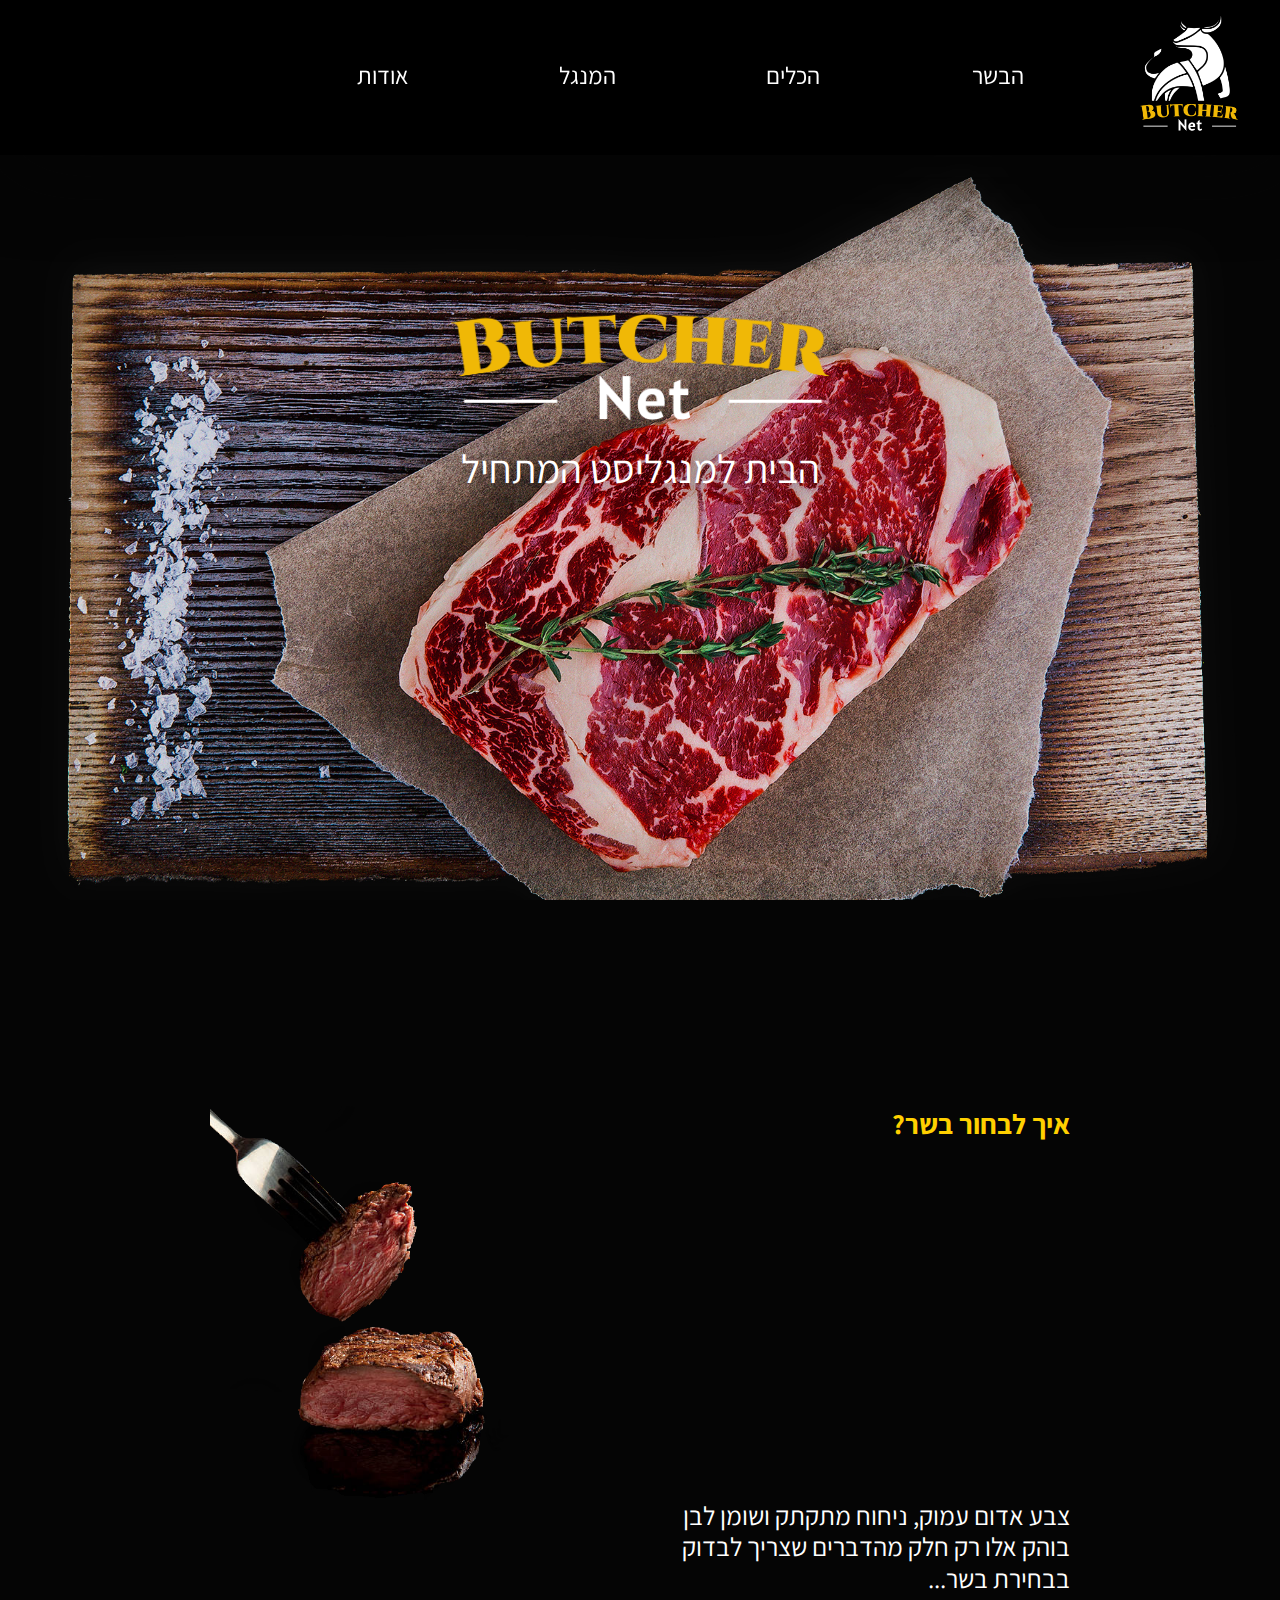
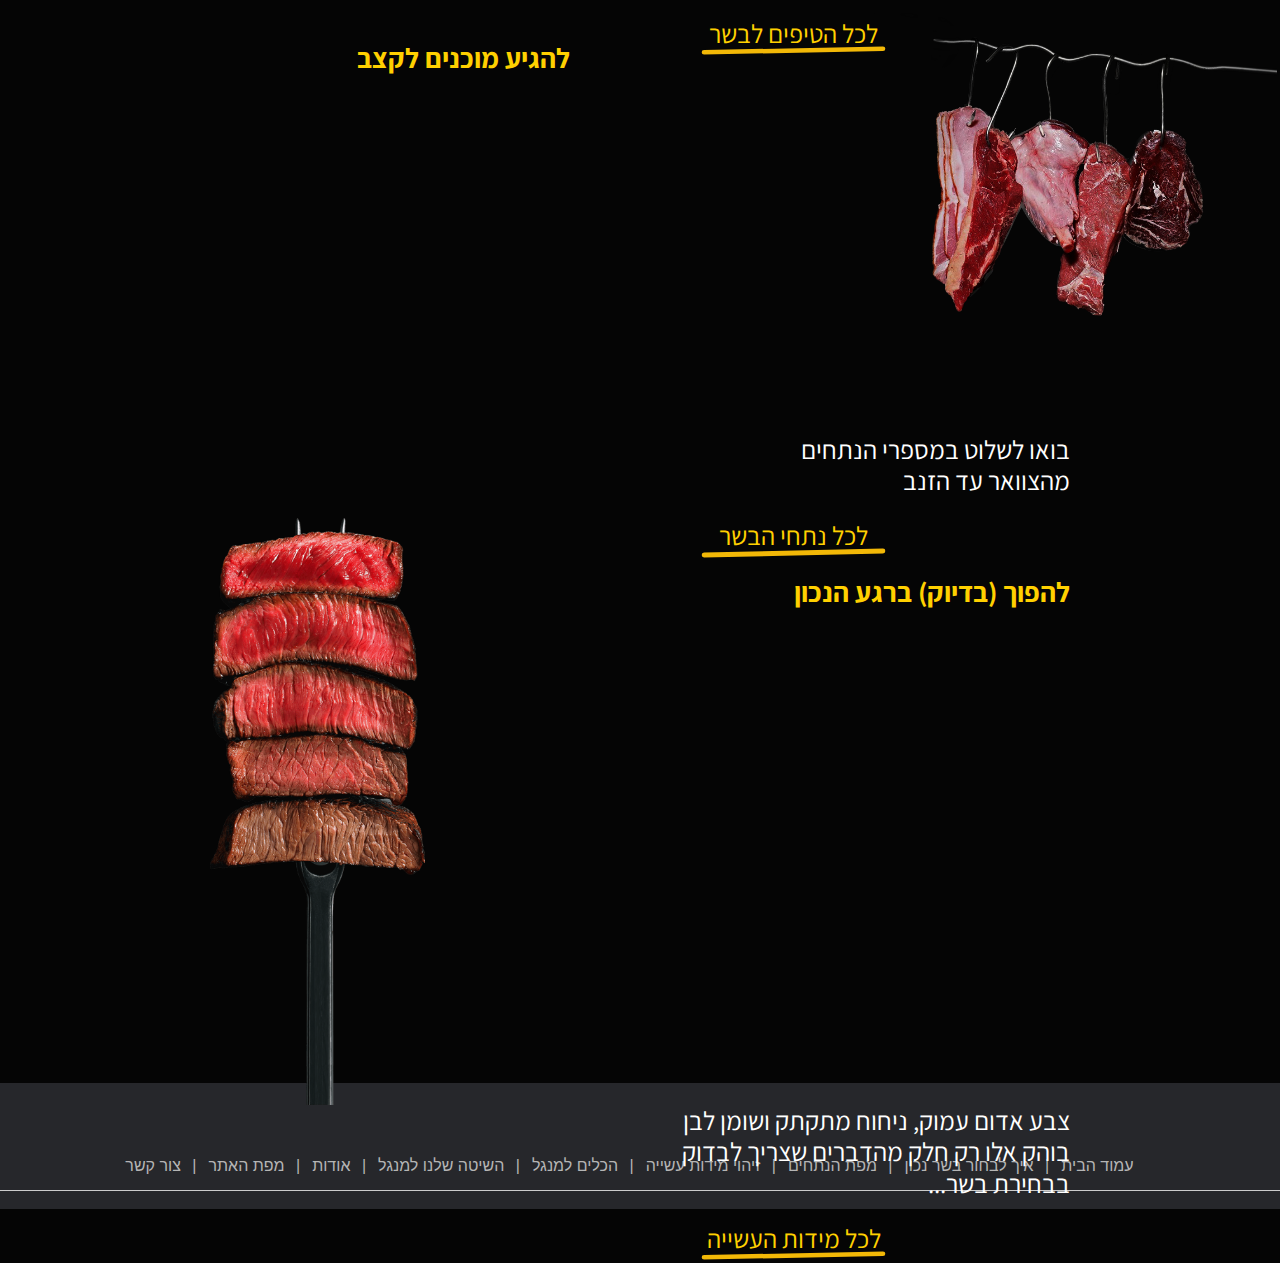
<file: index.html>
﻿<!DOCTYPE html>
<html lang="he" dir="rtl">

<head>
    <meta charset="utf-8" />
    <title>אתר המתמחה בבשר - Butcher.Net | דף הבית</title>
    <meta name="description" content="צור קשר" />
    <meta name="keywords"
        content="מידות עשייה, פרויקט פיתוח אתר, אבישג אוליאל, שי לוי, אבינועם עמית-יוסף, קארין בייניס" />
    <meta name="author" content="Avishag Oliel, Shay Levi, Avinoam Amit-Joseph, Karin Baenis" />
    <meta name="viewport" content="width=device-width, initial-scale=1.0, user-scalable=yes">
    <link rel="icon" href="images/black-logo.png" type="image/png" sizes="16x16">


    <!-- CSS -->

    <link href="styles/reset.css" rel="stylesheet" />
    <link href="styles/myStyle.css" rel="stylesheet" />

    <!-- JS -->
    <script src="jScripts/jquery-1.12.0.min.js"></script>


</head>


<!-- תפריט רגיל -->

<body>
    <header>
        <a class="mainContent" title="דלג לתוכן" href="index.html#mainContent">דלג לתוכן</a>
        <div class="header_navbar">
            <nav class="nav-1" id="first-nav">
                <ul class="nav-ul">
                    <li class="nav-image">
                        <a tabindex="1" href="index.html">
                            <img class="logo" id="one-logo" src="./images/logo.png" alt="">
                        </a>
                    </li>
                    <li tabindex="2" class="top-nav">
                        הבשר
                        <ul class="drop-rap">
                            <li class="drop-nav"><a tabindex="2" class="page-link" href="howToChooseRight.html">איך
                                    לבחור בשר נכון</a></li>
                            <li class="drop-nav"><a tabindex="2" class="page-link no-drop" href="#">מפת הנתחים</a></li>
                            <li class="drop-nav"><a tabindex="2" class="page-link" href="DOfD.html">זיהוי מידות
                                    עשייה</a></li>
                        </ul>
                    </li>
                    <li tabindex="3" class="top-nav">
                        הכלים
                        <ul class="drop-rap">
                            <li class="drop-nav"><a tabindex="3" class="page-link no-drop" href="#">הכלים למנגל</a></li>
                        </ul>
                </li>
                    <li tabindex="4" class="top-nav">
                        המנגל
                        <ul class="drop-rap">
                            <li class="drop-nav"><a tabindex="4" class="page-link no-drop" href="#"> השיטה שלנו
                                    למנגל</a></li>
                        </ul>
                    </li>
                    <li class="top-nav">
                        <a tabindex="5" href="about.html">אודות</a>
                    </li>
                </ul>
            </nav>
        </div>
    </header>

    <div class="homepage_background" alt="תמונה של נתח בשר פרוש">
        <div class="avira">
            <div class="backgroung-tagline"></div>
            <!-- <div class="tagline-wrapper"> -->
                <img class="logo-head-tagline" src="./images/logo-head-tagline.png" alt="">
                <p class="tagline">הבית למנגליסט המתחיל</p>
            </div>
        </div>
    </div>
    <article id="home-main" role="main">
                    <!-- דילוג לתוכן עיקרי -->
                    <a name="mainContent"></a>
        <div class="salt"></div>
        <section class="first-home-sec">
            <div class="mini_articles">
                <div id="meat_tips" alt="תמונה של בשר על מזלג"></div>
                <h2 class="h-home">איך לבחור בשר?</h2>
                <div class="link-p-wrapper">
                    <p class="p-home">
                        צבע אדום עמוק, ניחוח מתקתק ושומן לבן בוהק אלו רק חלק מהדברים שצריך לבדוק בבחירת בשר...
                    </p>
                    <div class="under-link">
                        <span class="link-after-p">
                            <a class="a-link-after-p" href="howToChooseRight.html">לכל הטיפים לבשר</a>
                            <span class="line-wrapper">
                                <img src="./images/line-link.svg" />
                            </span>
                        </span>

                    </div>
                </div>

            </div>
        </section>

        <section class="first-home-sec">
            <div class="mini_articles">
                <div id="meats" alt="תמונה של בשר על מזלג"></div>
                <h2 class="h-home">להגיע מוכנים לקצב</h2>
                <div class="link-p-wrapper">

                    <p class="sec-p-home">בואו לשלוט במספרי הנתחים מהצוואר עד הזנב</p>

                    <div class="under-link">
                        <span class="link-after-p">
                            <a class="a-link-after-p no-drop">לכל נתחי הבשר</a>
                        </span>
                        <span class="line-wrapper">
                            <img src="./images/line-link.svg" />
                        </span>
                    </span>
                    </div>
                </div>
            </div>
            </div>
        </section>


        <section class="first-home-sec">
            <div class="mini_articles">
                <div id="real-time" alt="תמונה של בשר על מזלג"></div>
                <h2 class="h-home">להפוך (בדיוק) ברגע הנכון</h2>
                <div class="link-p-wrapper">
                    <p class="p-home">
                        צבע אדום עמוק, ניחוח מתקתק ושומן לבן בוהק אלו רק חלק מהדברים שצריך לבדוק בבחירת בשר...
                    </p>
                    <div class="under-link">
                        <span class="link-after-p">
                            <a class="a-link-after-p" href="DOfD.html">לכל מידות העשייה</a>
                            <span class="line-wrapper">
                                <img src="./images/line-link.svg" />
                            </span>
                        </span>
                        </span>
                    </div>
                </div>

            </div>
        </section>
    </article>



    <!-- Site footer -->
    <footer class="site-footer-home">
        <div class="container-so">
            <nav>
                <ul>
                    <li><a tabindex="6" href="index.html">עמוד הבית</a></li>
                    <li><a tabindex="7" href="howToChooseRight.html">איך לבחור בשר נכון</a></li>
                    <li><a tabindex="8" class="no-drop" href="#">מפת הנתחים</a></li>
                    <li><a tabindex="9" href="DOfD.html">זיהוי מידות עשייה</a></li>
                    <li><a tabindex="10" class="no-drop" href="#">הכלים למנגל</a></li>
                    <li><a tabindex="11" class="no-drop" href="#"> השיטה שלנו למנגל</a></li>
                    <li><a tabindex="12" href="about.html">אודות</a></li>
                    <li><a tabindex="13" href="siteMap.html">מפת האתר</a></li>
                    <li><a tabindex="14" href="contactUs.html">צור קשר</a></li>
                </ul>
            </nav>
            <hr>
        </div>
    </footer>
</body>

</html>
</file>
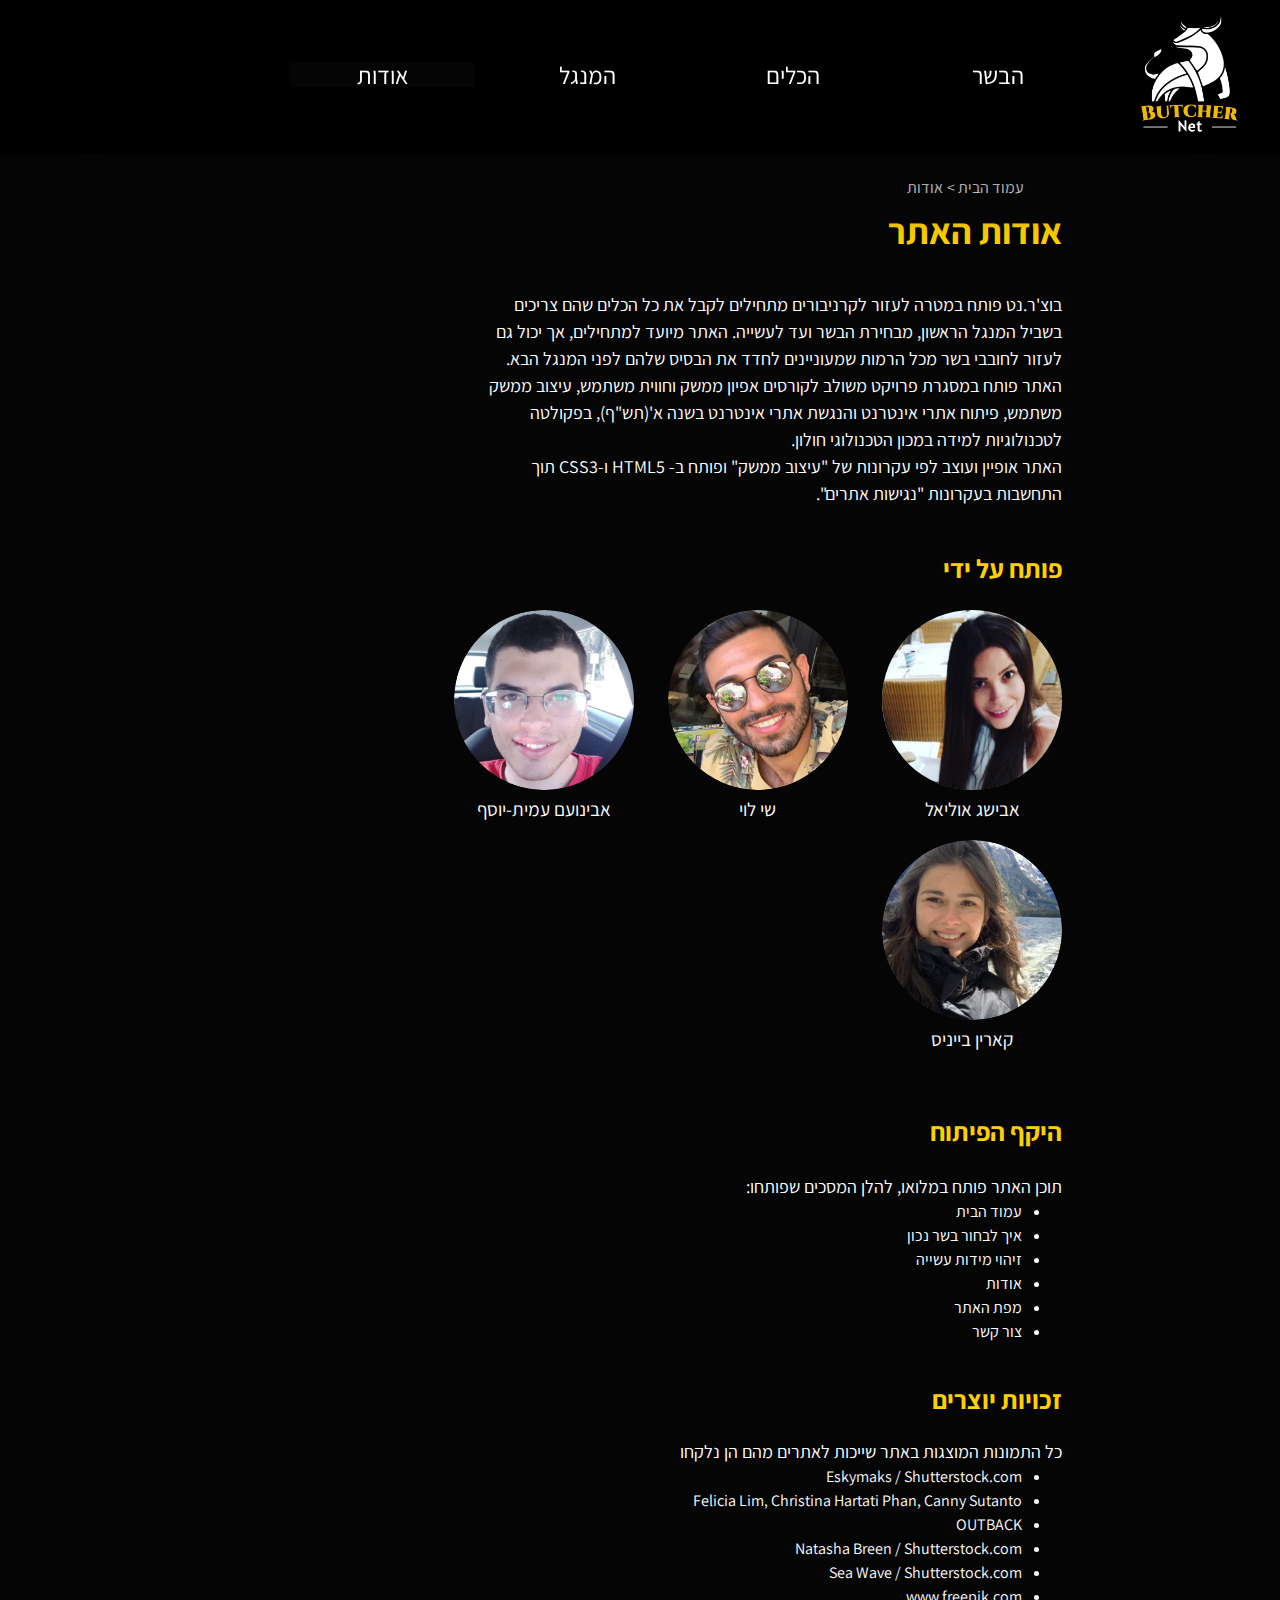
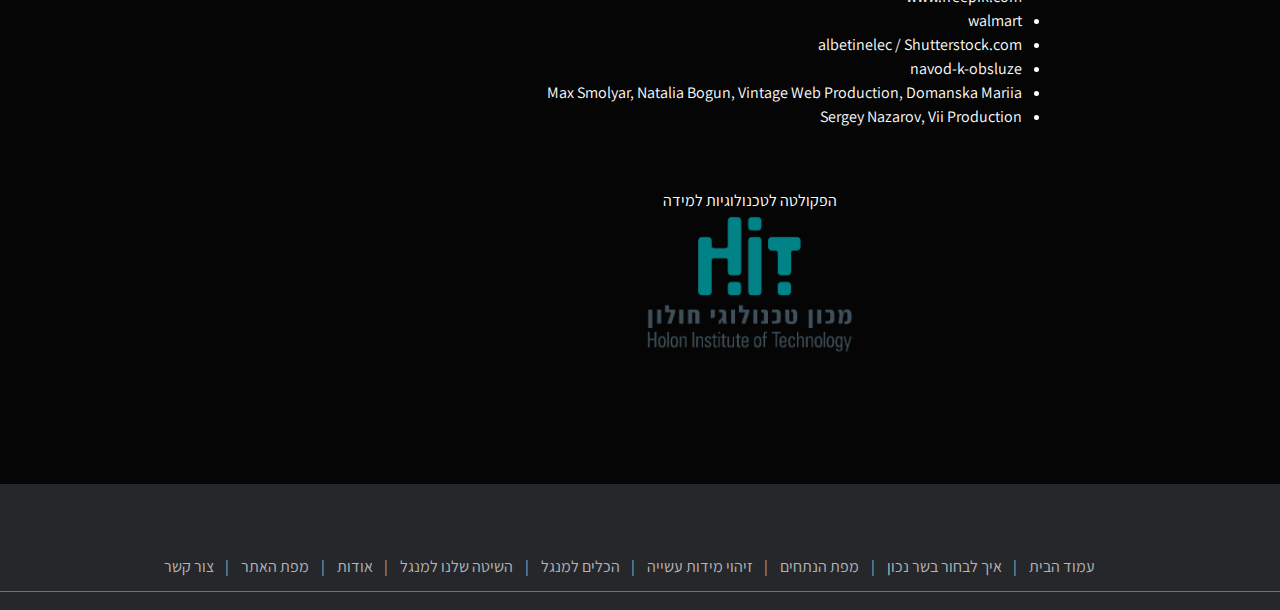
<file: about.html>
﻿<!DOCTYPE html>
<html lang="he" dir="rtl">

<head>
    <meta charset="utf-8" />
    <title>אתר המתמחה בבשר - Butcher.Net | אודות </title>
    <meta name="description" content="אודות" />
    <meta name="keywords" content="אודות האתר, פרויקט פיתוח אתר, אבישג אוליאל, שי לוי, אבינועם עמית-יוסף, קארין בייניס" />
    <meta name="author" content="Avishag Oliel, Shay Levi, Avinoam Amit-Joseph, Karin Baenis" />
    <meta name="viewport" content="width=device-width, initial-scale=1.0, user-scalable=yes">
    <link rel="icon" href="images/black-logo.png" type="image/png" sizes="16x16">


    <!-- CSS -->

    <link href="styles/reset.css" rel="stylesheet" />
    <link href="styles/‏‏myStyle-2.css" rel="stylesheet" />

    <!-- JS -->
    <script src="jScripts/jquery-1.12.0.min.js"></script>




</head>


<!-- תפריט רגיל -->
<body>
    <header>
        <a class="mainContent" title="דלג לתוכן" href="#">דלג לתוכן</a>
        <div class="header_navbar">
            <nav class="nav-1" id="first-nav">
                <ul class="nav-ul">
                    <li class="nav-image">
                        <a tabindex="1" href="#">
                            <img class="logo" id="one-logo" src="images/logo.png" alt="">
                        </a>
                    </li>
                    <li tabindex="2" class="top-nav">
                        הבשר
                        <ul class="drop-rap">
                            <li class="drop-nav"><a tabindex="2" class="page-link" href="howToChooseRight.html">איך לבחור בשר נכון</a></li>
                            <li class="drop-nav"><a tabindex="2" class="page-link no-drop" href="#">מפת הנתחים</a></li>
                            <li class="drop-nav"><a tabindex="2" class="page-link" href="DOfD.html">זיהוי מידות עשייה</a></li>
                        </ul>
                    </li>
                    <li tabindex="3" class="top-nav">
                        הכלים
                        <ul class="drop-rap">
                            <li class="drop-nav"><a tabindex="3" class="page-link no-drop" href="#">הכלים למנגל</a></li>
                        </ul>
                    </li>
                    <li tabindex="4" class="top-nav">
                        המנגל
                        <ul class="drop-rap">
                            <li class="drop-nav"><a tabindex="4" class="page-link no-drop" href="#"> השיטה שלנו למנגל</a></li>
                        </ul>
                    </li>
                    <li class="top-nav">
                        <a class="abut-nav" tabindex="5" href="about.html">אודות</a>
                    </li>
                </ul>
            </nav>
        </div>
    </header>
    <div id="breadcrumbs">
        <nav>
            <ol>
                <li><a href="index.html">עמוד הבית </a></li>
                <li>אודות</li>
            </ol>
        </nav>
    </div>
    <div class="container-about">
        <article id="about-main" role="main">
                        <!-- דילוג לתוכן עיקרי -->
                        <a name="mainContent"></a>
            <h1 class="h-map">אודות האתר</h1>
            <section class="about-sec">
                <p class="p-about">
                    בוצ'ר.נט פותח במטרה לעזור לקרניבורים מתחילים לקבל את כל הכלים שהם
                    צריכים בשביל המנגל הראשון, מבחירת הבשר ועד לעשייה.
                    האתר מיועד למתחילים, אך יכול גם לעזור לחובבי בשר מכל הרמות
                    שמעוניינים לחדד את הבסיס שלהם  לפני המנגל הבא.
                </p>
                <p class="p-about">
                    האתר פותח במסגרת פרויקט משולב לקורסים אפיון ממשק וחווית משתמש, עיצוב ממשק משתמש,
                    פיתוח אתרי אינטרנט והנגשת אתרי אינטרנט בשנה א'(תש"ף), בפקולטה לטכנולוגיות למידה במכון הטכנולוגי חולון.
                </p>

                <p class="p-about">
                    האתר אופיין ועוצב לפי עקרונות של "עיצוב ממשק" ופותח ב- HTML5 ו-CSS3 תוך התחשבות בעקרונות
                    "נגישות אתרים".
                </p>
            </section>
            <section class="about-sec">
                <h2 class="sec-h-about">פותח על ידי</h2>
                <div class="about-img" id="avishag"><p>אבישג אוליאל</p></div>
                <div class="about-img" id="shay"><p>שי לוי</p></div>
                <div class="about-img" id="avinoam"><p>אבינועם עמית-יוסף</p></div>
                <div class="about-img" id="karin"><p>קארין בייניס</p></div>
            </section>
            <section class="about-sec">
                <h2 class="sec-h-about">היקף הפיתוח</h2>
                <p class="p-about">
                    תוכן האתר פותח במלואו, להלן המסכים שפותחו:
                </p>
                <ul>
                    <li><a href="index.html">עמוד הבית</a></li>
                    <li><a href="howToChooseRight.html">איך לבחור בשר נכון</a></li>
                    <li><a href="DOfD.html">זיהוי מידות עשייה</a></li>
                    <li><a href="about.html">אודות</a></li>
                    <li><a href="siteMap.html">מפת האתר</a></li>
                    <li><a href="contactUs.html">צור קשר</a></li>
                </ul>
                <section class="about-sec">
                    <h2 class="sec-h-about">זכויות יוצרים</h2>
                    <p class="p-about">
                        כל התמונות המוצגות באתר שייכות לאתרים מהם הן נלקחו
                    </p>
                    <ul>
                      
                        <li>  Eskymaks / Shutterstock.com</li>
                        <li>  Felicia Lim, Christina Hartati Phan, Canny Sutanto</li>
                        <li>  OUTBACK </li>
                        <li> Natasha Breen / Shutterstock.com</li>
                        <li>Sea Wave / Shutterstock.com</li>
                        <li> www.freepik.com</li>
                        <li> walmart</li>
                        <li>  albetinelec / Shutterstock.com</li>
                        <li>  navod-k-obsluze   </li>
                        <li>  Max Smolyar, Natalia Bogun, Vintage Web Production, Domanska Mariia   </li>
                        <li>  Sergey Nazarov, Vii Production  </li>
                        
                    </ul>
                    
                    
                   
                    
                   
                   
                    
                    


                    <div id="logoHit">
                        <a href="http://www.hit.ac.il/telem/overview" target="_blank">הפקולטה לטכנולוגיות למידה</a>
                        <img src="images/HIT-logo.png" alt="לוגו המכון הטכנולוגי חולון" />
                    </div>
                </section>
            </section>
</article>
    </div>
    <!-- Site footer -->
    <footer class="site-footer">
        <div class="container-so">
            <nav>
                <ul>
                    <li><a tabindex="6" href="index.html">עמוד הבית</a></li>
                    <li><a tabindex="7" href="howToChooseRight.html">איך לבחור בשר נכון</a></li>
                    <li><a tabindex="8" class="no-drop" href="#">מפת הנתחים</a></li>
                    <li><a tabindex="9" href="DOfD.html">זיהוי מידות עשייה</a></li>
                    <li><a tabindex="10" class="no-drop" href="#">הכלים למנגל</a></li>
                    <li><a tabindex="11" class="no-drop" href="#"> השיטה שלנו למנגל</a></li>
                    <li><a tabindex="12" href="about.html">אודות</a></li>
                    <li><a tabindex="13" href="siteMap.html">מפת האתר</a></li>
                    <li><a tabindex="14" href="contactUs.html">צור קשר</a></li>
                </ul>
            </nav>
            <hr>
        </div>
    </footer>
</body>
</html>
</file>
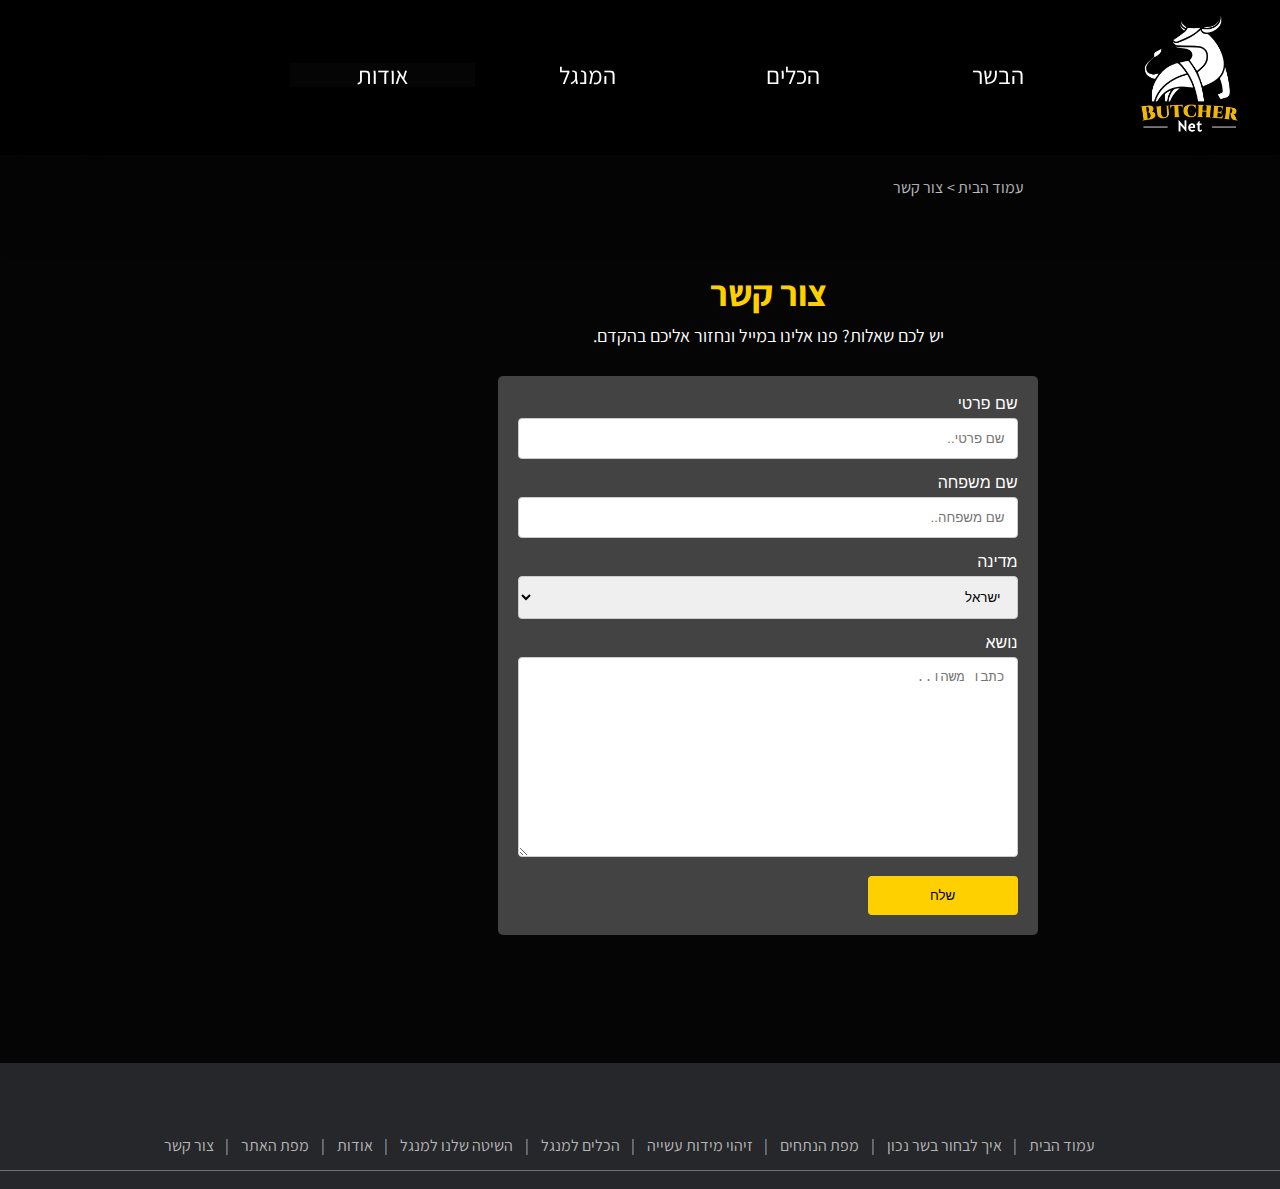
<file: contactUs.html>
﻿
<!DOCTYPE html>
<html lang="he" dir="rtl">

<head>
    <meta charset="utf-8" />
    <title>אתר המתמחה בבשר - Butcher.Net | איך לבחור בשר נכון </title>
    <meta name="description" content="צור קשר" />
    <meta name="keywords" content="מידות עשייה, פרויקט פיתוח אתר, אבישג אוליאל, שי לוי, אבינועם עמית-יוסף, קארין בייניס" />
    <meta name="author" content="Avishag Oliel, Shay Levi, Avinoam Amit-Joseph, Karin Baenis" />
    <meta name="viewport" content="width=device-width, initial-scale=1.0, user-scalable=yes">
    <link rel="icon" href="images/black-logo.png" type="image/png" sizes="16x16">


    <!-- CSS -->

    <link href="styles/reset.css" rel="stylesheet" />
    <link href="styles/‏‏myStyle-2.css" rel="stylesheet" />

    <!-- JS -->
    <script src="jScripts/jquery-1.12.0.min.js"></script>




</head>


<!-- תפריט רגיל -->
<body>
    <header>
        <a class="mainContent" title="דלג לתוכן" href="#">דלג לתוכן</a>
        <div class="header_navbar">
            <nav class="nav-1" id="first-nav">
                <ul class="nav-ul">
                    <li class="nav-image">
                        <a tabindex="1" href="index.html">
                            <img class="logo" id="one-logo" src="images/logo.png" alt="">
                        </a>
                    </li>
                    <li tabindex="2" class="top-nav">
                        הבשר
                        <ul class="drop-rap">
                            <li class="drop-nav"><a tabindex="2" class="page-link" href="howToChooseRight.html">איך לבחור בשר נכון</a></li>
                            <li class="drop-nav"><a tabindex="2" class="page-link no-drop" href="#">מפת הנתחים</a></li>
                            <li class="drop-nav"><a tabindex="2" class="page-link" href="DOfD.html">זיהוי מידות עשייה</a></li>
                        </ul>
                    </li>
                    <li tabindex="3" class="top-nav">
                        הכלים
                        <ul class="drop-rap">
                            <li class="drop-nav"><a tabindex="3" class="page-link no-drop" href="#">הכלים למנגל</a></li>
                        </ul>
                    </li>
                    <li tabindex="4" class="top-nav">
                        המנגל
                        <ul class="drop-rap">
                            <li class="drop-nav"><a tabindex="4" class="page-link no-drop" href="#"> השיטה שלנו למנגל</a></li>
                        </ul>
                    </li>
                    <li class="top-nav">
                        <a class="abut-nav" tabindex="5" href="about.html">אודות</a>
                    </li>
                </ul>
            </nav>
        </div>
    </header>
    <div id="breadcrumbs">
        <nav>
            <ol>
                <li><a href="index.html">עמוד הבית </a></li>
                <li>צור קשר</li>
            </ol>
        </nav>
    </div>

    <!-- קונטיינר ממוקם באמצע ע"י גריד -->
    <div class="container-contact">
        <article id="contact-us-main" role="main">
            <!-- דילוג לתוכן עיקרי -->
            <a name="mainContent"></a>
            <h1 class="h-map">צור קשר</h1>
            <p class="p-contact-us">
                יש לכם שאלות? פנו אלינו במייל ונחזור אליכם בהקדם.
            </p>

            <div class="contactUs-box">
                <form action="mailto:avishagoliel@gmail.com" method="post" enctype="text/plain">
                    <input type="hidden" id="myEmail" name="name" value="avishagoliel@gmail.com" />
                    <label for="fname">שם פרטי</label>
                    <input type="text" id="fname" name="firstname" placeholder="שם פרטי..">
                    <label for="lname">שם משפחה</label>
                    <input type="text" id="lname" name="lastname" placeholder="שם משפחה..">
                    <label for="country">מדינה</label>
                    <select id="country" name="country">
                        <option value="israel">ישראל</option>
                        <option value="usa">ארה"ב</option>
                        <option value="Europe">אירופה</option>
                        <option value="Africa">אפריקה</option>
                        <option value="canada">קנדה</option>
                    </select>

                    <label for="subject">נושא</label>
                    <textarea id="subject" name="subject" placeholder="כתבו משהו.." style="height:200px"></textarea>

                    <input type="submit" value="שלח">
                    <div id="feedback"></div>
                </form>
            </div>
        </article>
    </div>
    <!-- Site footer -->
    <footer class="site-footer">
        <div class="container-so">
            <nav>
                <ul>
                    <li><a tabindex="6" href="index.html">עמוד הבית</a></li>
                    <li><a tabindex="7" href="howToChooseRight.html">איך לבחור בשר נכון</a></li>
                    <li><a tabindex="8" class="no-drop" href="#">מפת הנתחים</a></li>
                    <li><a tabindex="9" href="DOfD.html">זיהוי מידות עשייה</a></li>
                    <li><a tabindex="10" class="no-drop" href="#">הכלים למנגל</a></li>
                    <li><a tabindex="11" class="no-drop" href="#"> השיטה שלנו למנגל</a></li>
                    <li><a tabindex="12" href="about.html">אודות</a></li>
                    <li><a tabindex="13" href="siteMap.html">מפת האתר</a></li>
                    <li><a tabindex="14" href="contactUs.html">צור קשר</a></li>
                </ul>
            </nav>
            <hr>
        </div>
    </footer>
</body>
</html>
</file>
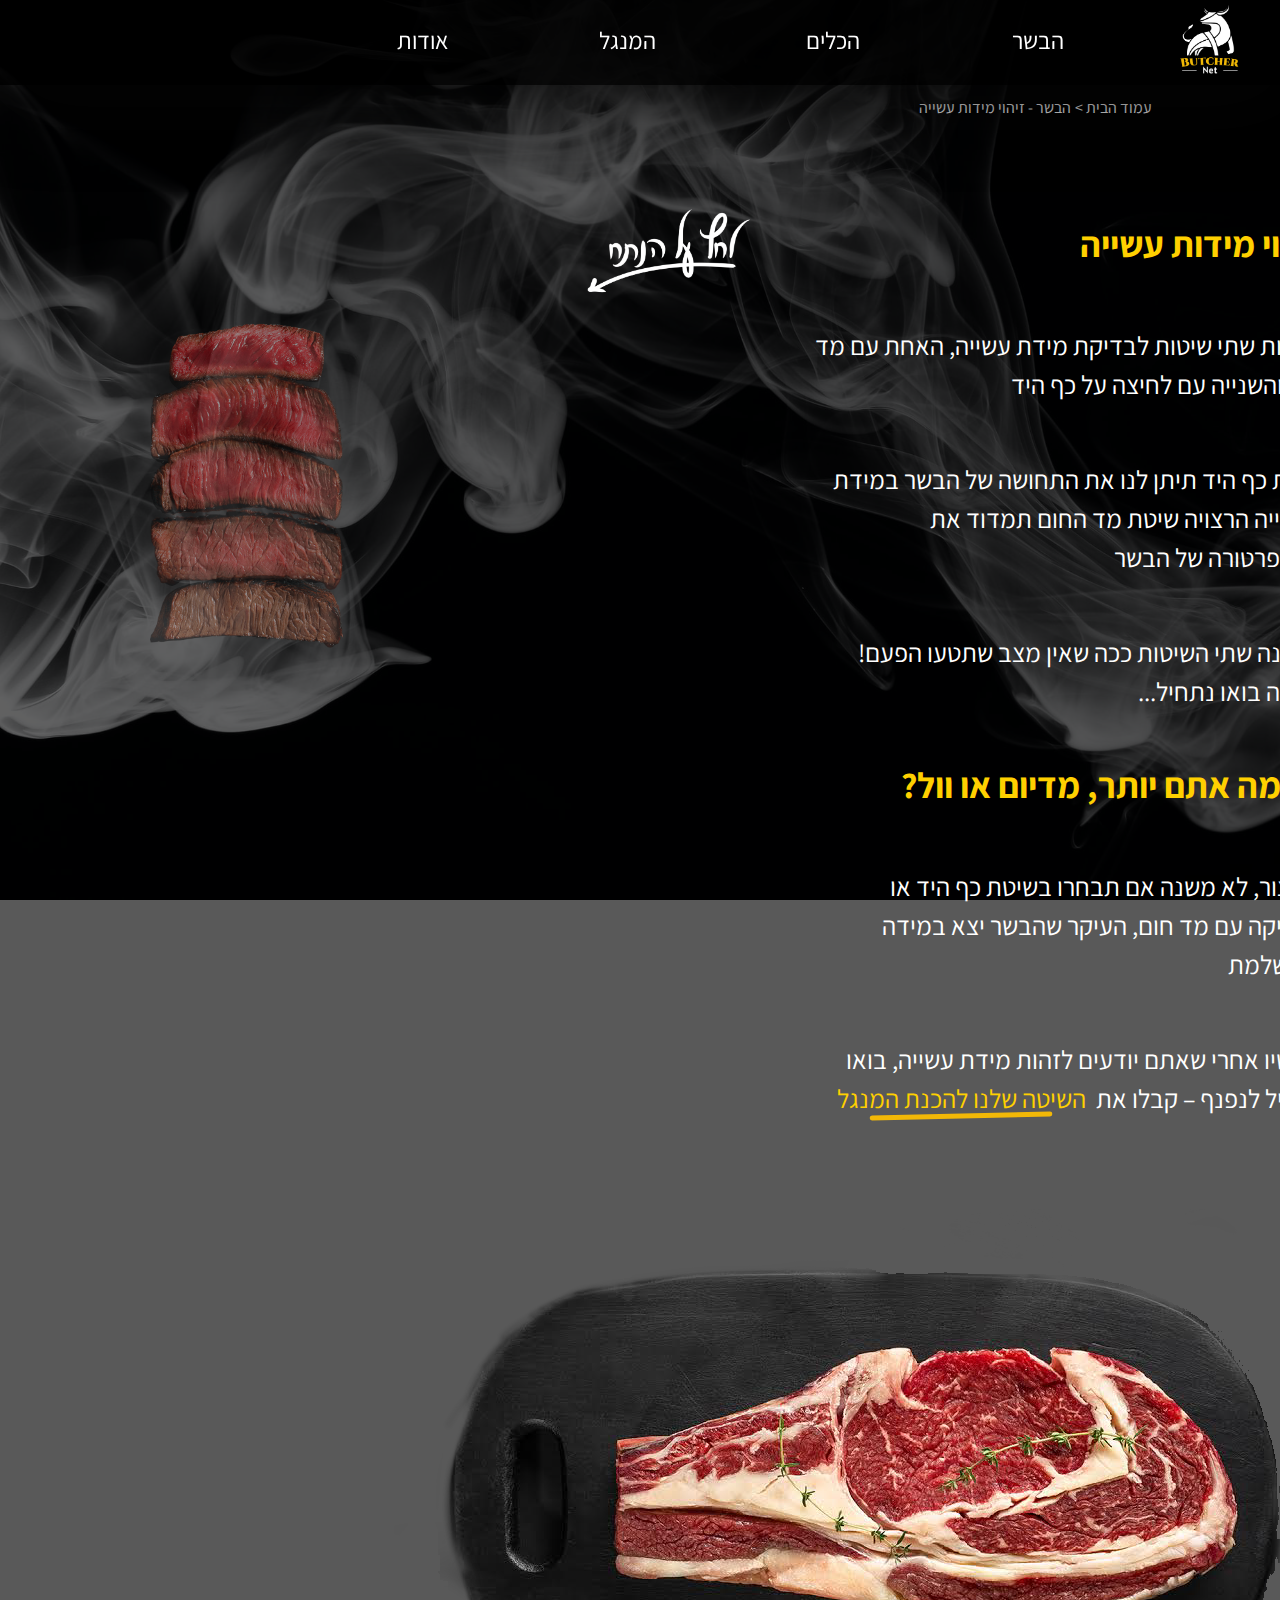
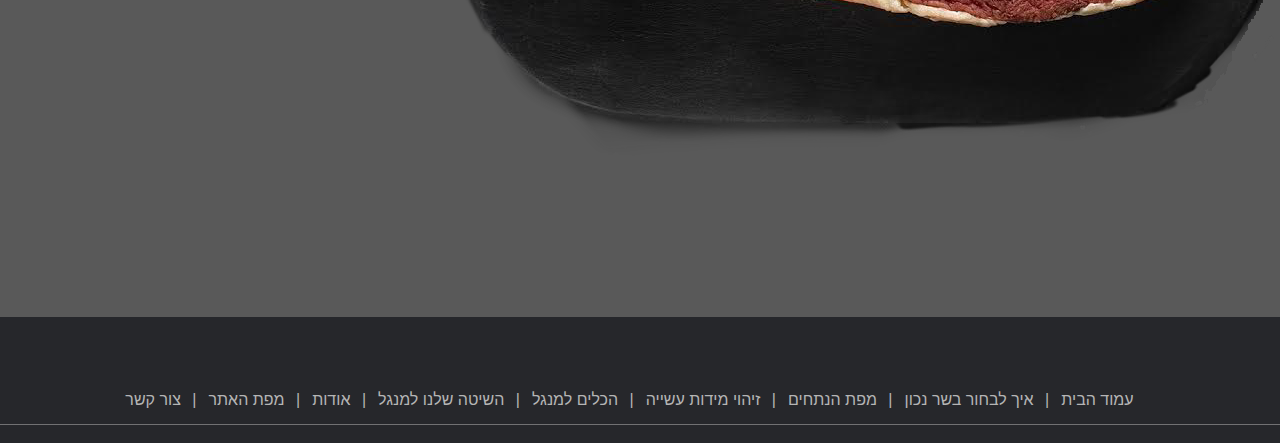
<file: DOfD.html>
﻿
<!--  לוודא "דלג לתוכן" בכל הדפים -->


<!DOCTYPE html>
<html lang="he" dir="rtl">
<head>
    <meta charset="utf-8" />
    <title>אתר המתמחה בבשר - Butcher.Net | זיהוי מידות עשייה</title>
    <meta name="description" content="צור קשר" />
    <meta name="keywords" content="זיהוי מידות עשייה, פרויקט פיתוח אתר, אבישג אוליאל, שי לוי, אבינועם עמית-יוסף, קארין בייניס" />
    <meta name="author" content="Avishag Oliel, Shay Levi, Avinoam Amit-Joseph, Karin Baenis" />
    <meta name="viewport" content="width=device-width, initial-scale=1.0, user-scalable=yes">
    <link rel="icon" href="images/black-logo.png" type="image/png" sizes="16x16">


    <!-- CSS -->

    <link href="styles/reset.css" rel="stylesheet" />
    <link href="styles/DOfD.css" rel="stylesheet" />
    <!-- JS -->
    <script src="jScripts/jquery-1.12.0.min.js"></script>
</head>


<!-- תפריט רגיל -->
<body class="bg-smoke">
    <header>
        <a class="mainContent" title="דלג לתוכן" href="#mainContent">דלג לתוכן</a>
        <div class="header_navbar" id="navbar-doneness">
            <nav class="nav-1" id="first-nav">
                <ul class="nav-ul">
                    <li class="nav-image">
                        <a tabindex="1" href="index.html">
                            <img class="logo" id="one-logo" src="images/logo.png" alt="">
                        </a>
                    </li>
                    <li tabindex="2" class="top-nav">
                        הבשר
                        <ul class="drop-rap">
                            <li class="drop-nav"><a tabindex="2" class="page-link" href="howToChooseRight.html">איך לבחור בשר נכון</a></li>
                            <li class="drop-nav"><a tabindex="2" class="page-link no-drop" href="#">מפת הנתחים</a></li>
                            <li class="drop-nav"><a tabindex="2" class="page-link" href="DOfD.html">זיהוי מידות עשייה</a></li>
                        </ul>
                    </li>
                    <li tabindex="3" class="top-nav">
                        הכלים
                        <ul class="drop-rap">
                            <li class="drop-nav"><a tabindex="3" class="page-link no-drop" href="#">הכלים למנגל</a></li>
                        </ul>
                    </li>
                    <li tabindex="4" class="top-nav">
                        המנגל
                        <ul class="drop-rap">
                            <li class="drop-nav"><a tabindex="4" class="page-link no-drop" href="#"> השיטה שלנו למנגל</a></li>
                        </ul>
                    </li>
                    <li class="top-nav">
                        <a tabindex="5" href="about.html">אודות</a>
                    </li>
                </ul>
            </nav>
        </div>
    </header>
    <div id="breadcrumbs">
        <nav>
            <ol>
                <li><a href="index.html">עמוד הבית </a></li>
                <li>הבשר - זיהוי מידות עשייה</li>
            </ol>
        </nav>
    </div>

    <article>
                    <!-- דילוג לתוכן עיקרי -->
                    <a name="mainContent"></a>
        <!-- קונטיינר ממוקם באמצע ע"י גריד -->
        <div class="container-dofd">
            <div class="group">
                <div class="col">
                    <div class="span_4_of_6">
                        <section class="textBox">
                            <h1>זיהוי מידות עשייה</h1>
                            <p class="intro">
                                קיימות שתי שיטות לבדיקת מידת עשייה, האחת עם מד חום והשנייה עם לחיצה על כף היד
                            </p>
                            <p class="intro">
                                שיטת כף היד תיתן לנו את התחושה של הבשר במידת העשייה הרצויה
                                שיטת מד החום תמדוד את הטמפרטורה של הבשר
                            </p>

                            <p class="intro">
                                אז הנה שתי השיטות ככה שאין מצב שתטעו הפעם!
                                יאללה בואו נתחיל...
                            </p>
                        </section>


                        <!-- תמונה של שיפוד-->
                        <nav class="doneness">

                            <div class="arrow">
                                <img id="arrow-choose" src="images/arrow.png" alt="בחר את מידת העשייה">
                            </div>




                            <div class="span_1_of_6">
                                <div class="doneness">

                                    <div class="rGroupDoneness">
                                        <a href="rare.html" id="r_aDoneness">
                                            <img class="img_d" id="r" src="images/r.png" alt="מידת עשיה רייר">
                                            <span id="r_text">רייר</span>
                                        </a>
                                    </div>

                                    <div class="mrGroupDoneness">
                                        <a href="medium-rare.html" id="mr_aDoneness">
                                            <img class="img_d" id="m_r" src="images/m_r.png"
                                                 alt="מידת עשייה מדיום-רייר">
                                            <span id="mr_text">מדיום רייר</span>
                                        </a>
                                    </div>

                                    <div class="mrGroupDoneness">
                                        <a href="medium.html" id="m_aDoneness">
                                            <img class="img_d" id="m" src="images/m.png" alt="מידת עשייה מדיום">
                                            <span id="m_text">מדיום</span>
                                        </a>
                                    </div>

                                    <div class="mrGroupDoneness">
                                        <a href="medium-well.html" id="mw_aDoneness">
                                            <img class="img_d" id="m_w" src="images/m_w.png"
                                                 alt="מידת עשייה מדיום-וול">
                                            <span id="mw_text">מדיום וול</span>
                                        </a>

                                        <div class="mrGroupDoneness">
                                            <a href="well-done.html" id="wd_aDoneness">
                                                <img class="img_d" id="w_d" src="images/w_d.png"
                                                     alt="מידת עשייה וול-דאן">
                                                <span id="wd_text">וול דאן</span>
                                            </a>
                                        </div>
                                    </div>

                                </div>
                            </div>
                        </nav>






                        <section class="textBox" id="end-text">


                            <h1 class="h1-top-max">     אז מה אתם יותר, מדיום או וול?</h1>
                            <p class="intro">
                                בקיצור, לא משנה אם תבחרו בשיטת כף היד
                                או בבדיקה עם מד חום,
                                העיקר שהבשר יצא במידה המושלמת

                            </p>
                            <div class="last-link-wrapper-dofd">

                                <p class="intro">
                                    ועכשיו אחרי שאתם יודעים לזהות מידת עשייה,
                                    בואו נתחיל לנפנף – קבלו את

                                </p>
                                <div class="under-link last-link-dofd">
                                    <span class="link-after-p">
                                        <a class="a-link-after-p no-drop" href="#">השיטה שלנו להכנת המנגל</a>
                                        <span class="line-wrapper">
                                            <img src="./images/line-link.svg">
                                        </span>
                                    </span>
                                </div>
                            </div>
                            <img id="end-photo-center" src="./images/end-photo.png" alt="נתח בקר עסיסי בצבע אדום, שומן מפוזר על נתח ומרקם קפיצי">
                        </section>


                    </div>
                </div>
                </div>
        </article>
    

    <!-- Site footer -->
    <footer class="site-footer">
        <div class="container-so">
            <nav>
                <ul>
                    <li><a tabindex="6" href="index.html">עמוד הבית</a></li>
                    <li><a tabindex="7" href="howToChooseRight.html">איך לבחור בשר נכון</a></li>
                    <li><a tabindex="8" class="no-drop" href="#">מפת הנתחים</a></li>
                    <li><a tabindex="9" href="DOfD.html">זיהוי מידות עשייה</a></li>
                    <li><a tabindex="10" class="no-drop" href="#">הכלים למנגל</a></li>
                    <li><a tabindex="11" class="no-drop" href="#"> השיטה שלנו למנגל</a></li>
                    <li><a tabindex="12" href="about.html">אודות</a></li>
                    <li><a tabindex="13" href="siteMap.html">מפת האתר</a></li>
                    <li><a tabindex="14" href="contactUs.html">צור קשר</a></li>
                </ul>
            </nav>
            <hr>
        </div>

    </footer>

</body>

</html>
</file>
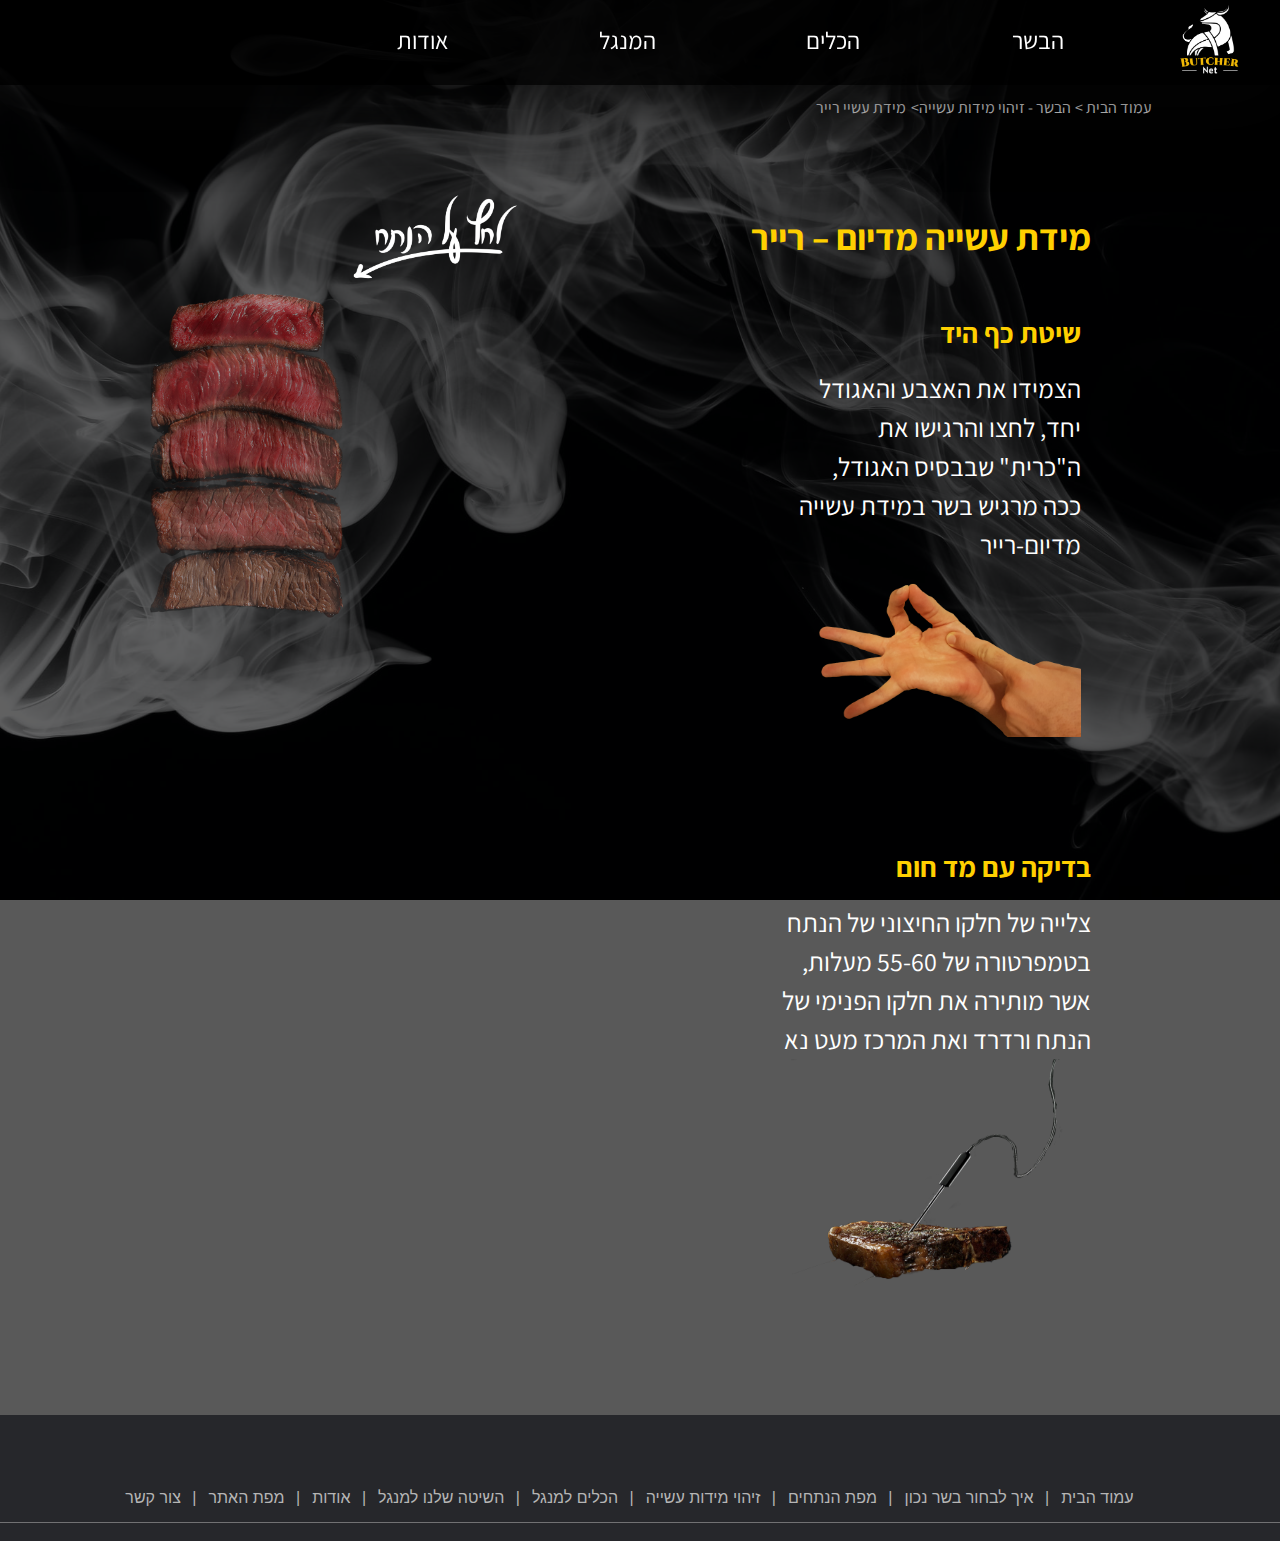
<file: medium-rare.html>
﻿
<!DOCTYPE html>
<html lang="he" dir="rtl">
<head>
    <meta charset="utf-8" />
    <title>אתר המתמחה בבשר - Butcher.Net | מידת עשייה מדיום - רייר</title>
    <meta name="description" content="צור קשר" />
    <meta name="keywords" content="מידות עשייה, פרויקט פיתוח אתר, אבישג אוליאל, שי לוי, אבינועם עמית-יוסף, קארין בייניס" />
    <meta name="author" content="Avishag Oliel, Shay Levi, Avinoam Amit-Joseph, Karin Baenis" />
    <meta name="viewport" content="width=device-width, initial-scale=1.0, user-scalable=yes">
    <link rel="icon" href="images/black-logo.png" type="image/png" sizes="16x16">


    <!-- CSS -->

    <link href="styles/reset.css" rel="stylesheet" />
    <link href="styles/DOfD.css" rel="stylesheet" />

    <!-- JS -->
    <script src="jScripts/jquery-1.12.0.min.js"></script>


</head>


<!-- תפריט רגיל -->
<body class="bg-smoke">
    <header>
        <a class="mainContent" title="דלג לתוכן" href="mainContent">דלג לתוכן</a>
        <div class="header_navbar" id="navbar-doneness">
            <nav class="nav-1" id="first-nav">
                <ul class="nav-ul">
                    <li class="nav-image">
                        <a tabindex="1" href="index.html">
                            <img class="logo" id="one-logo" src="images/logo.png" alt="">
                        </a>
                    </li>
                    <li tabindex="2" class="top-nav">
                        הבשר
                        <ul class="drop-rap">
                            <li class="drop-nav"><a tabindex="2" class="page-link" href="howToChooseRight.html">איך לבחור בשר נכון</a></li>
                            <li class="drop-nav"><a tabindex="2" class="page-link no-drop" href="#">מפת הנתחים</a></li>
                            <li class="drop-nav"><a tabindex="2" class="page-link" href="DOfD.html">זיהוי מידת עשייה</a></li>
                        </ul>
                    </li>
                    <li tabindex="3" class="top-nav">
                        הכלים
                        <ul class="drop-rap">
                            <li class="drop-nav"><a tabindex="3" class="page-link no-drop" href="#">הכלים למנגל</a></li>
                        </ul>
                    </li>
                    <li tabindex="4" class="top-nav">
                        המנגל
                        <ul class="drop-rap">
                            <li class="drop-nav"><a tabindex="4" class="page-link no-drop" href="#"> השיטה שלנו למנגל</a></li>
                        </ul>
                    </li>
                    <li class="top-nav">
                        <a tabindex="5" href="#">אודות</a>
                    </li>
                </ul>
            </nav>
        </div>
    </header>
    <div id="breadcrumbs">
        <nav>
            <ol>
                <li><a href="index.html">עמוד הבית </a></li>
                <li>הבשר - זיהוי מידות עשייה</li>
                <li>מידת עשיי רייר</li>
            </ol>
        </nav>
    </div>
    <article>
                    <!-- דילוג לתוכן עיקרי -->
                    <a name="mainContent"></a>
        <!-- קונטיינר ממוקם באמצע ע"י גריד -->
        <div class="container-dofd">
            <div class="group">
                <div class="span_4_of_6">
                    <section>
                        <h1>מידת עשייה מדיום – רייר</h1>


                        <div class="methods">


                            <section class="method_1" id="hand_method">
                                <h2> שיטת כף היד</h2>
                                <p>
                                    הצמידו את האצבע והאגודל יחד, לחצו והרגישו את ה"כרית" שבבסיס האגודל, ככה מרגיש בשר במידת עשייה מדיום-רייר

                                    <img src="images/mr_hand.png" id="rare_hand" alt="">
                                </p>
                            </section>
                            <div class="white-block" id="zoom-white-block-hide"></div>
                            <section class="method_2" id="temperature_method">
                                <h2>בדיקה עם מד חום</h2>
                                <p>
                                    צלייה של חלקו החיצוני של הנתח בטמפרטורה של 55-60 מעלות, אשר מותירה את חלקו הפנימי של הנתח  ורדרד ואת המרכז מעט נא

                                    <img src="images/temp.png" id="temperature" alt="">
                                </p>
                            </section>
                        </div>



                    </section> 
                    <!-- תמונה של שיפוד-->
                    <nav class="doneness">

                            <div class="arrow">
                                <img id="arrow-choose" src="images/arrow.png" alt="בחר את מידת העשייה">
                            </div>




                            <div class="span_1_of_6">
                                <div class="doneness">

                                    <div class="rGroupDoneness">
                                        <a href="rare.html" id="r_aDoneness">
                                            <img class="img_d" id="r" src="images/r.png" alt="מידת עשיה רייר">
                                            <span id="r_text">רייר</span>
                                        </a>
                                    </div>

                                    <div class="mrGroupDoneness">
                                        <a href="medium-rare.html" id="mr_aDoneness">
                                            <img class="img_d" id="m_r" src="images/m_r.png"
                                                 alt="מידת עשייה מדיום-רייר">
                                            <span id="mr_text">מדיום רייר</span>
                                        </a>
                                    </div>

                                    <div class="mrGroupDoneness">
                                        <a href="medium.html" id="m_aDoneness">
                                            <img class="img_d" id="m" src="images/m.png" alt="מידת עשייה מדיום">
                                            <span id="m_text">מדיום</span>
                                        </a>
                                    </div>

                                    <div class="mrGroupDoneness">
                                        <a href="medium-well.html" id="mw_aDoneness">
                                            <img class="img_d" id="m_w" src="images/m_w.png"
                                                 alt="מידת עשייה מדיום-וול">
                                            <span id="mw_text">מדיום וול</span>
                                        </a>

                                        <div class="mrGroupDoneness">
                                            <a href="well-done.html" id="wd_aDoneness">
                                                <img class="img_d" id="w_d" src="images/w_d.png"
                                                     alt="מידת עשייה וול-דאן">
                                                <span id="wd_text">וול דאן</span>
                                            </a>
                                        </div>
                                    </div>

                                </div>
                                </div>
                    </nav>
                </div>
            </div>
            </div>
    </article>



    <!-- Site footer -->
    <footer class="site-footer">
        <div class="container-so">
            <nav>
                <ul>
                    <li><a tabindex="6" href="index.html">עמוד הבית</a></li>
                    <li><a tabindex="7" href="howToChooseRight.html">איך לבחור בשר נכון</a></li>
                    <li><a tabindex="8" class="no-drop" href="#">מפת הנתחים</a></li>
                    <li><a tabindex="9" href="DOfD.html">זיהוי מידות עשייה</a></li>
                    <li><a tabindex="10" class="no-drop" href="#">הכלים למנגל</a></li>
                    <li><a tabindex="11" class="no-drop" href="#"> השיטה שלנו למנגל</a></li>
                    <li><a tabindex="12" href="about.html">אודות</a></li>
                    <li><a tabindex="13" href="siteMap.html">מפת האתר</a></li>
                    <li><a tabindex="14" href="contactUs.html">צור קשר</a></li>
                </ul>
            </nav>
            <hr>
        </div>

    </footer>
</body>

</html>
</file>
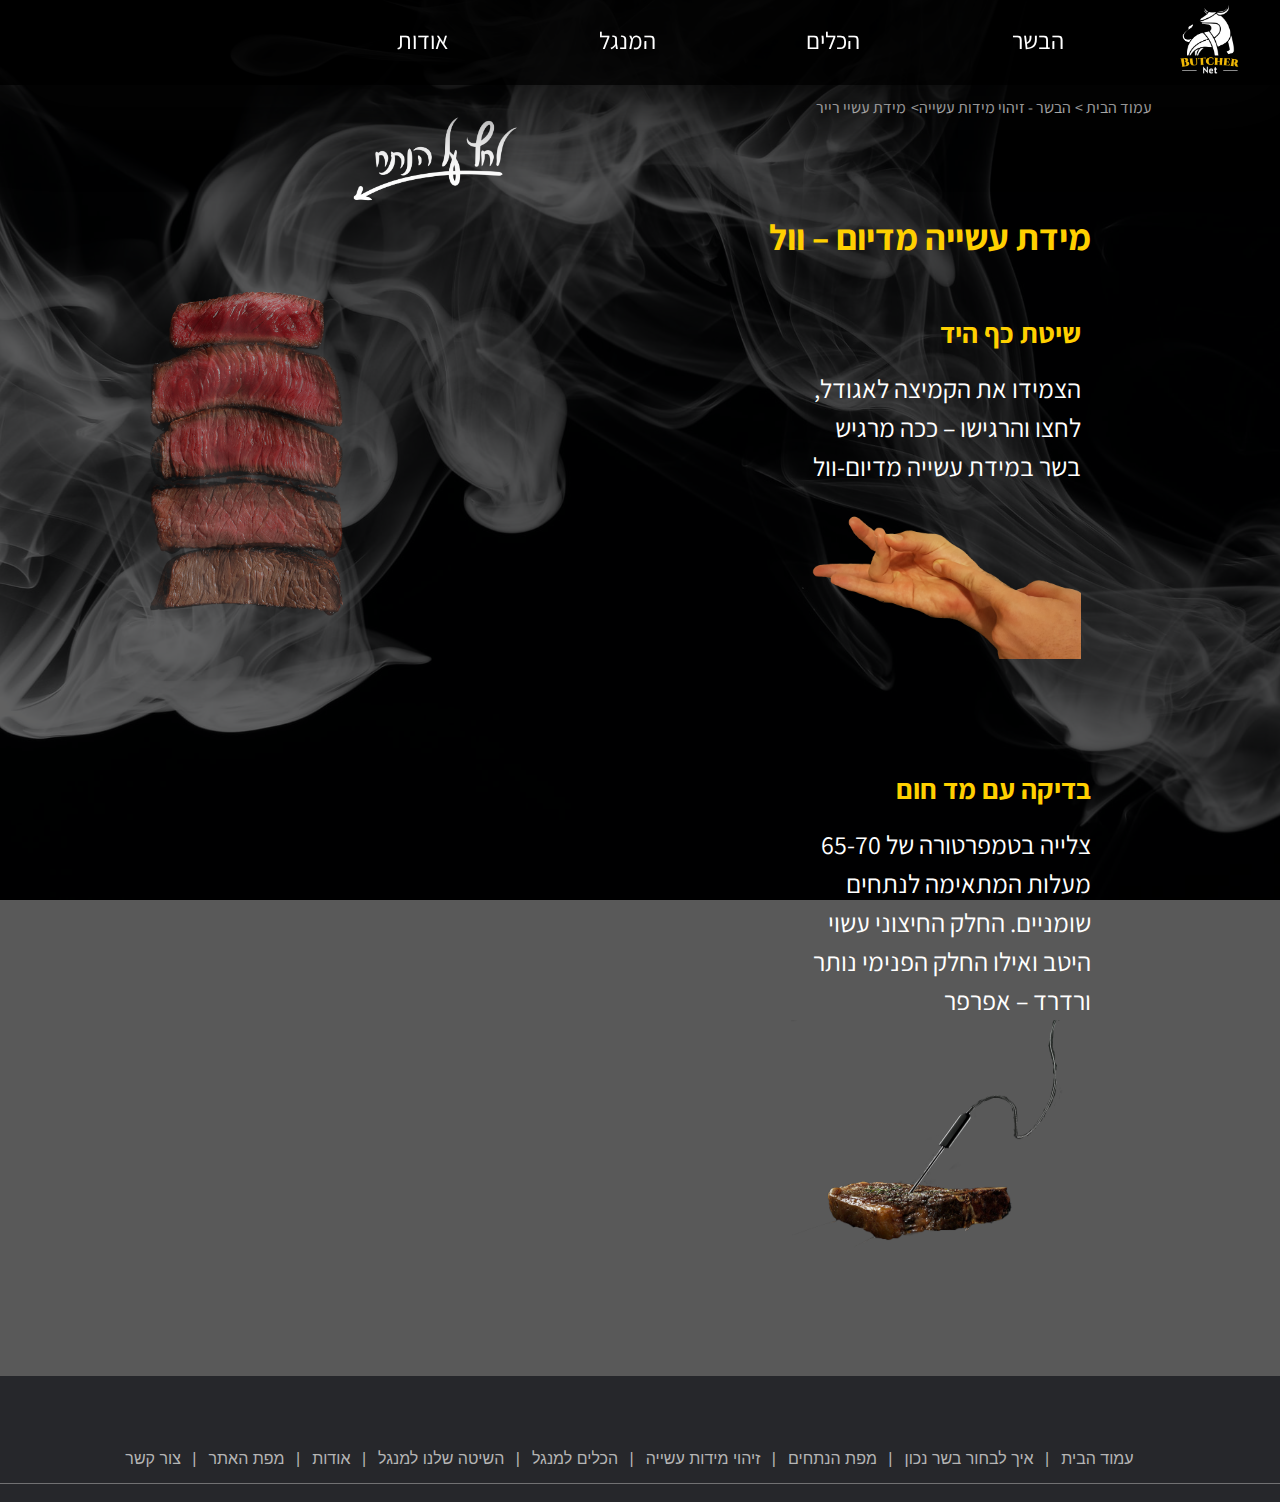
<file: medium-well.html>
﻿
<!DOCTYPE html>
<html lang="he" dir="rtl">
<head>
    <meta charset="utf-8" />
    <title>אתר המתמחה בבשר - Butcher.Net | מידת עשייה מדיום - וול</title>
    <meta name="description" content="צור קשר" />
    <meta name="keywords" content="מידות עשייה, פרויקט פיתוח אתר, אבישג אוליאל, שי לוי, אבינועם עמית-יוסף, קארין בייניס" />
    <meta name="author" content="Avishag Oliel, Shay Levi, Avinoam Amit-Joseph, Karin Baenis" />
    <meta name="viewport" content="width=device-width, initial-scale=1.0, user-scalable=yes">
    <link rel="icon" href="images/black-logo.png" type="image/png" sizes="16x16">


    <!-- CSS -->

    <link href="styles/reset.css" rel="stylesheet" />
    <link href="styles/DOfD.css" rel="stylesheet" />

    <!-- JS -->
    <script src="jScripts/jquery-1.12.0.min.js"></script>


</head>


<!-- תפריט רגיל -->
<body class="bg-smoke">
    <header>
        <a class="mainContent" title="דלג לתוכן" href="mainContent">דלג לתוכן</a>
        <div class="header_navbar" id="navbar-doneness">
            <nav class="nav-1" id="first-nav">
                <ul class="nav-ul">
                    <li class="nav-image">
                        <a tabindex="1" href="index.html">
                            <img class="logo" id="one-logo" src="images/logo.png" alt="">
                        </a>
                    </li>
                    <li tabindex="2" class="top-nav">
                        הבשר
                        <ul class="drop-rap">
                            <li class="drop-nav"><a tabindex="2" class="page-link" href="howToChooseRight.html">איך לבחור בשר נכון</a></li>
                            <li class="drop-nav"><a tabindex="2" class="page-link no-drop" href="#">מפת הנתחים</a></li>
                            <li class="drop-nav"><a tabindex="2" class="page-link" href="DOfD.html">זיהוי מידת עשייה</a></li>
                        </ul>
                    </li>
                    <li tabindex="3" class="top-nav">
                        הכלים
                        <ul class="drop-rap">
                            <li class="drop-nav"><a tabindex="3" class="page-link no-drop" href="#">הכלים למנגל</a></li>
                        </ul>
                    </li>
                    <li tabindex="4" class="top-nav">
                        המנגל
                        <ul class="drop-rap">
                            <li class="drop-nav"><a tabindex="4" class="page-link no-drop" href="#"> השיטה שלנו למנגל</a></li>
                        </ul>
                    </li>
                    <li class="top-nav">
                        <a tabindex="5" href="about.html">אודות</a>
                    </li>
                </ul>
            </nav>
        </div>
    </header>
    <div id="breadcrumbs">
        <nav>
            <ol>
                <li><a href="index.html">עמוד הבית </a></li>
                <li>הבשר - זיהוי מידות עשייה</li>
                <li>מידת עשיי רייר</li>
            </ol>
        </nav>
    </div>
    <article>
                    <!-- דילוג לתוכן עיקרי -->
                    <a name="mainContent"></a>
        <!-- קונטיינר ממוקם באמצע ע"י גריד -->
        <div class="container-dofd">
            <div class="group">
                <div class="span_4_of_6">
                    <section>
                        <h1>מידת עשייה מדיום – וול</h1>


                        <div class="methods">


                            <section class="method_1" id="hand_method">
                                <h2> שיטת כף היד</h2>
                                <p>
                                    הצמידו את הקמיצה לאגודל, לחצו והרגישו – ככה מרגיש
                                    בשר במידת עשייה מדיום-וול
                                    <img src="images/mw_hand.png" id="rare_hand" alt="">
                                </p>
                            </section>
                            <div class="white-block" id="zoom-white-block-hide"></div>
                            <section class="method_2" id="temperature_method">
                                <h2>בדיקה עם מד חום</h2>
                                <p>
                                    צלייה בטמפרטורה של 65-70 מעלות המתאימה לנתחים שומניים. החלק החיצוני עשוי היטב ואילו החלק הפנימי נותר ורדרד – אפרפר

                                    <img src="images/temp.png" id="temperature" alt="">
                                </p>
                            </section>
                        </div>



                    </section> 
                    <!-- תמונה של שיפוד-->
                    <nav class="doneness">

                            <div class="arrow">
                                <img id="arrow-choose" src="images/arrow.png" alt="בחר את מידת העשייה">
                            </div>




                            <div class="span_1_of_6">
                                <div class="doneness">

                                    <div class="rGroupDoneness">
                                        <a href="rare.html" id="r_aDoneness">
                                            <img class="img_d" id="r" src="images/r.png" alt="מידת עשיה רייר">
                                            <span id="r_text">רייר</span>
                                        </a>
                                    </div>

                                    <div class="mrGroupDoneness">
                                        <a href="medium-rare.html" id="mr_aDoneness">
                                            <img class="img_d" id="m_r" src="images/m_r.png"
                                                 alt="מידת עשייה מדיום-רייר">
                                            <span id="mr_text">מדיום רייר</span>
                                        </a>
                                    </div>

                                    <div class="mrGroupDoneness">
                                        <a href="medium.html" id="m_aDoneness">
                                            <img class="img_d" id="m" src="images/m.png" alt="מידת עשייה מדיום">
                                            <span id="m_text">מדיום</span>
                                        </a>
                                    </div>

                                    <div class="mrGroupDoneness">
                                        <a href="medium-well.html" id="mw_aDoneness">
                                            <img class="img_d" id="m_w" src="images/m_w.png"
                                                 alt="מידת עשייה מדיום-וול">
                                            <span id="mw_text">מדיום וול</span>
                                        </a>

                                        <div class="mrGroupDoneness">
                                            <a href="well-done.html" id="wd_aDoneness">
                                                <img class="img_d" id="w_d" src="images/w_d.png"
                                                     alt="מידת עשייה וול-דאן">
                                                <span id="wd_text">וול דאן</span>
                                            </a>
                                        </div>
                                    </div>

                                </div>
                                </div>
                    </nav>
                </div>
            </div>
            </div>
    </article>



    <!-- Site footer -->
    <footer class="site-footer">
        <div class="container-so">
            <nav>
                <ul>
                    <li><a tabindex="6" href="index.html">עמוד הבית</a></li>
                    <li><a tabindex="7" href="howToChooseRight.html">איך לבחור בשר נכון</a></li>
                    <li><a tabindex="8" class="no-drop" href="#">מפת הנתחים</a></li>
                    <li><a tabindex="9" href="DOfD.html">זיהוי מידות עשייה</a></li>
                    <li><a tabindex="10" class="no-drop" href="#">הכלים למנגל</a></li>
                    <li><a tabindex="11" class="no-drop" href="#"> השיטה שלנו למנגל</a></li>
                    <li><a tabindex="12" href="about.html">אודות</a></li>
                    <li><a tabindex="13" href="siteMap.html">מפת האתר</a></li>
                    <li><a tabindex="14" href="contactUs.html">צור קשר</a></li>
                </ul>
            </nav>
            <hr>
        </div>

    </footer>
</body>

</html>
</file>
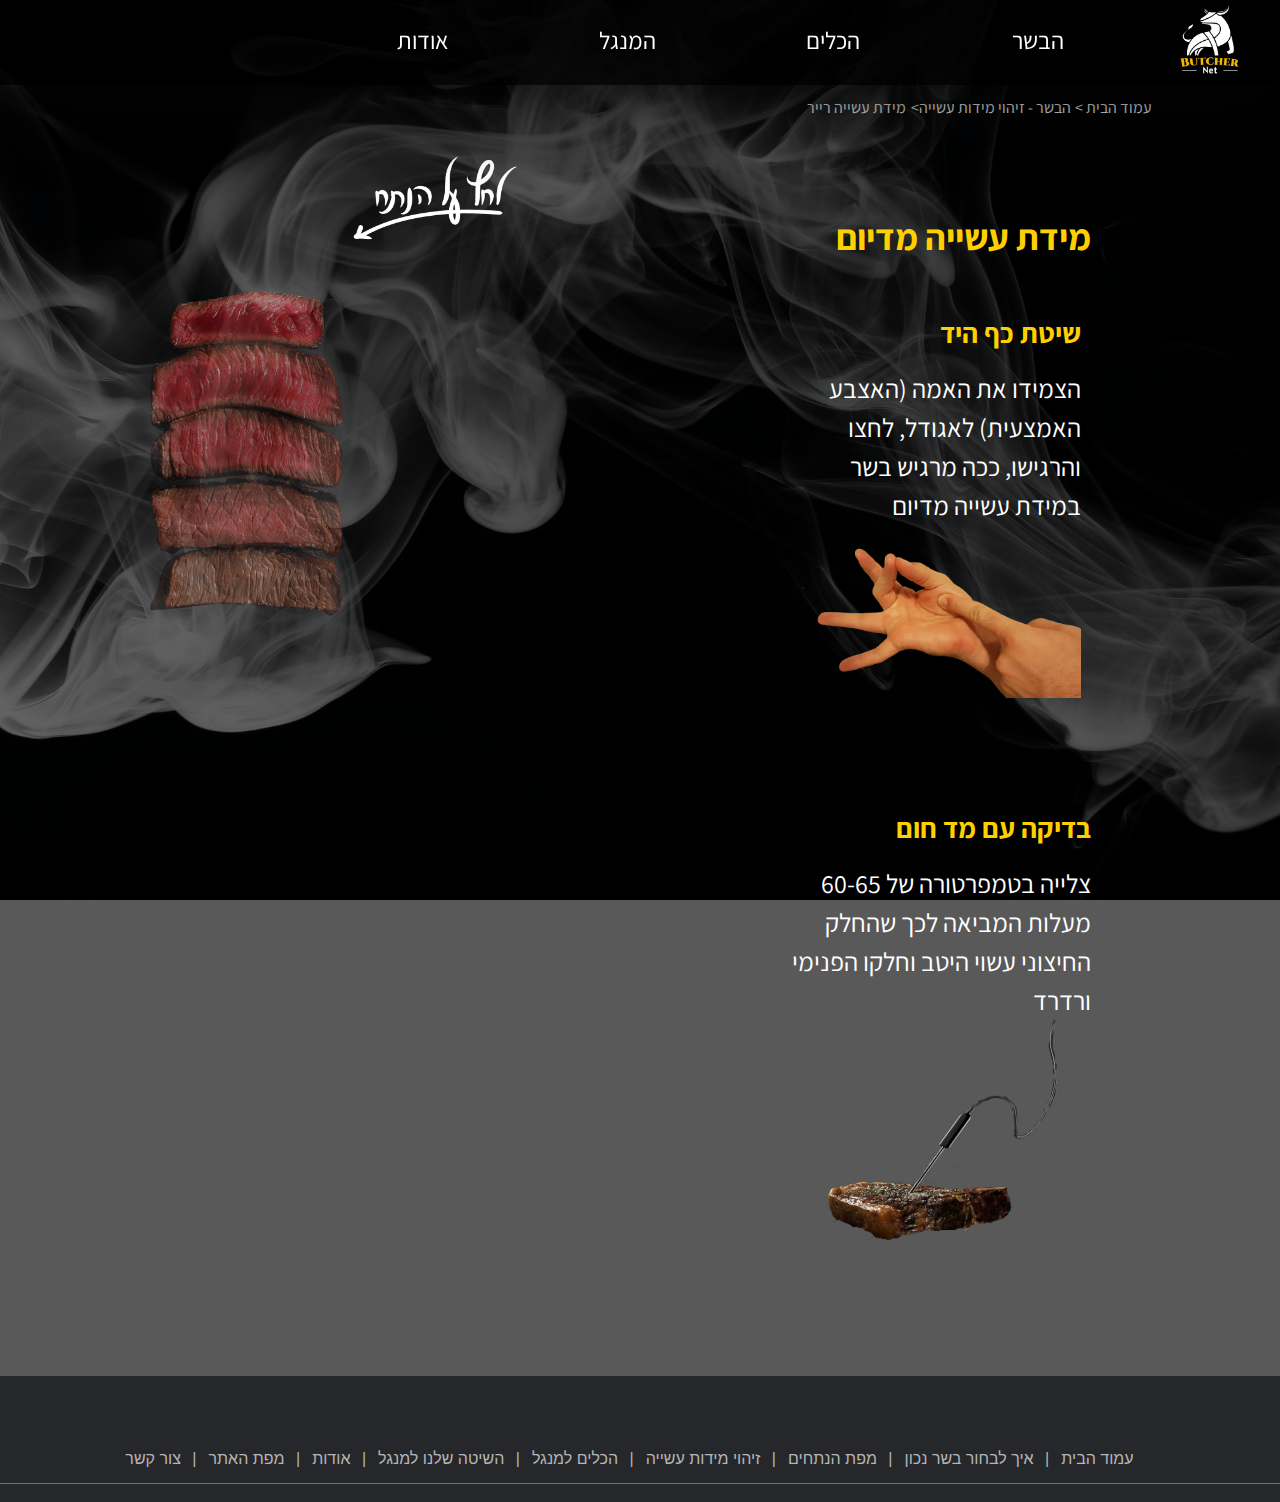
<file: medium.html>
﻿<!DOCTYPE html>
<html lang="he" dir="rtl">
<head>
    <meta charset="utf-8" />
    <title>אתר המתמחה בבשר - Butcher.Net | מידות עשייה מדיום</title>
    <meta name="description" content="צור קשר" />
    <meta name="keywords" content="מידות עשייה, פרויקט פיתוח אתר, אבישג אוליאל, שי לוי, אבינועם עמית-יוסף, קארין בייניס" />
    <meta name="author" content="Avishag Oliel, Shay Levi, Avinoam Amit-Joseph, Karin Baenis" />
    <meta name="viewport" content="width=device-width, initial-scale=1.0, user-scalable=yes">
    <link rel="icon" href="images/black-logo.png" type="image/png" sizes="16x16">


    <!-- CSS -->

    <link href="styles/reset.css" rel="stylesheet" />
    <link href="styles/DOfD.css" rel="stylesheet" />

    <!-- JS -->
    <script src="jScripts/jquery-1.12.0.min.js"></script>


</head>



<!-- תפריט רגיל -->
<body class="bg-smoke">
    <header>
        <a class="mainContent" title="דלג לתוכן" href="mainContent">דלג לתוכן</a>
        <div class="header_navbar" id="navbar-doneness">
            <nav class="nav-1" id="first-nav">
                <ul class="nav-ul">
                    <li class="nav-image">
                        <a tabindex="1" href="index.html">
                            <img class="logo" id="one-logo" src="images/logo.png" alt="">
                        </a>
                    </li>
                    <li tabindex="2" class="top-nav">
                        הבשר
                        <ul class="drop-rap">
                            <li class="drop-nav"><a tabindex="2" class="page-link" href="howToChooseRight.html">איך לבחור בשר נכון</a></li>
                            <li class="drop-nav"><a tabindex="2" class="page-link no-drop" href="#">מפת הנתחים</a></li>
                            <li class="drop-nav"><a tabindex="2" class="page-link" href="DOfD.html">זיהוי מידת עשייה</a></li>
                        </ul>
                    </li>
                    <li tabindex="3" class="top-nav">
                        הכלים
                        <ul class="drop-rap">
                            <li class="drop-nav"><a tabindex="3" class="page-link no-drop" href="#">הכלים למנגל</a></li>
                        </ul>
                    </li>
                    <li tabindex="4" class="top-nav">
                        המנגל
                        <ul class="drop-rap">
                            <li class="drop-nav"><a tabindex="4" class="page-link no-drop" href="#"> השיטה שלנו למנגל</a></li>
                        </ul>
                    </li>
                    <li class="top-nav">
                        <a tabindex="5" href="#">אודות</a>
                    </li>
                </ul>
            </nav>
        </div>
    </header>
    <div id="breadcrumbs">
        <nav>
            <ol>
                <li><a href="index.html">עמוד הבית </a></li>
                <li>הבשר - זיהוי מידות עשייה</li>
                <li>מידת עשייה רייר</li>
            </ol>
        </nav>
    </div>
    <article>
                    <!-- דילוג לתוכן עיקרי -->
                    <a name="mainContent"></a>
        <!-- קונטיינר ממוקם באמצע ע"י גריד -->
        <div class="container-dofd">
            <div class="group">
                <div class="span_4_of_6">
                    <section>
                        <h1>מידת עשייה מדיום</h1>


                        <div class="methods">


                            <section class="method_1" id="hand_method">
                                <h2> שיטת כף היד</h2>
                                <p>
                                    הצמידו את האמה (האצבע האמצעית) לאגודל, לחצו והרגישו, ככה מרגיש בשר במידת עשייה מדיום

                                    <img src="images/m_hand.png" id="rare_hand" alt="">
                                </p>
                            </section>
                            <div class="white-block" id="zoom-white-block-hide"></div>
                            <section class="method_2" id="temperature_method">
                                <h2>בדיקה עם מד חום</h2>
                                <p>
                                    צלייה בטמפרטורה של 60-65 מעלות המביאה לכך שהחלק החיצוני עשוי היטב וחלקו הפנימי ורדרד

                                    <img src="images/temp.png" id="temperature" alt="">
                                </p>
                            </section>
                        </div>



                    </section>


                    <!-- תמונה של שיפוד-->
                    <nav class="doneness">

                            <div class="arrow">
                                <img id="arrow-choose" src="images/arrow.png" alt="בחר את מידת העשייה">
                            </div>




                            <div class="span_1_of_6">
                                <div class="doneness">

                                    <div class="rGroupDoneness">
                                        <a href="rare.html" id="r_aDoneness">
                                            <img class="img_d" id="r" src="images/r.png" alt="מידת עשיה רייר">
                                            <span id="r_text">רייר</span>
                                        </a>
                                    </div>

                                    <div class="mrGroupDoneness">
                                        <a href="medium-rare.html" id="mr_aDoneness">
                                            <img class="img_d" id="m_r" src="images/m_r.png"
                                                 alt="מידת עשייה מדיום-רייר">
                                            <span id="mr_text">מדיום רייר</span>
                                        </a>
                                    </div>

                                    <div class="mrGroupDoneness">
                                        <a href="medium.html" id="m_aDoneness">
                                            <img class="img_d" id="m" src="images/m.png" alt="מידת עשייה מדיום">
                                            <span id="m_text">מדיום</span>
                                        </a>
                                    </div>

                                    <div class="mrGroupDoneness">
                                        <a href="medium-well.html" id="mw_aDoneness">
                                            <img class="img_d" id="m_w" src="images/m_w.png"
                                                 alt="מידת עשייה מדיום-וול">
                                            <span id="mw_text">מדיום וול</span>
                                        </a>

                                        <div class="mrGroupDoneness">
                                            <a href="well-done.html" id="wd_aDoneness">
                                                <img class="img_d" id="w_d" src="images/w_d.png"
                                                     alt="מידת עשייה וול-דאן">
                                                <span id="wd_text">וול דאן</span>
                                            </a>
                                        </div>
                                    </div>

                                </div>
                                </div>
                    </nav>
                </div>
            </div>
            </div>
    </article>


    <!-- Site footer -->
    <footer class="site-footer">
        <div class="container-so">
            <nav>
                <ul>
                    <li><a tabindex="6" href="index.html">עמוד הבית</a></li>
                    <li><a tabindex="7" href="howToChooseRight.html">איך לבחור בשר נכון</a></li>
                    <li><a tabindex="8" class="no-drop" href="#">מפת הנתחים</a></li>
                    <li><a tabindex="9" href="DOfD.html">זיהוי מידות עשייה</a></li>
                    <li><a tabindex="10" class="no-drop" href="#">הכלים למנגל</a></li>
                    <li><a tabindex="11" class="no-drop" href="#"> השיטה שלנו למנגל</a></li>
                    <li><a tabindex="12" href="about.html">אודות</a></li>
                    <li><a tabindex="13" href="siteMap.html">מפת האתר</a></li>
                    <li><a tabindex="14" href="contactUs.html">צור קשר</a></li>
                </ul>
            </nav>
            <hr>
        </div>

    </footer>
</body>

</html>
</file>
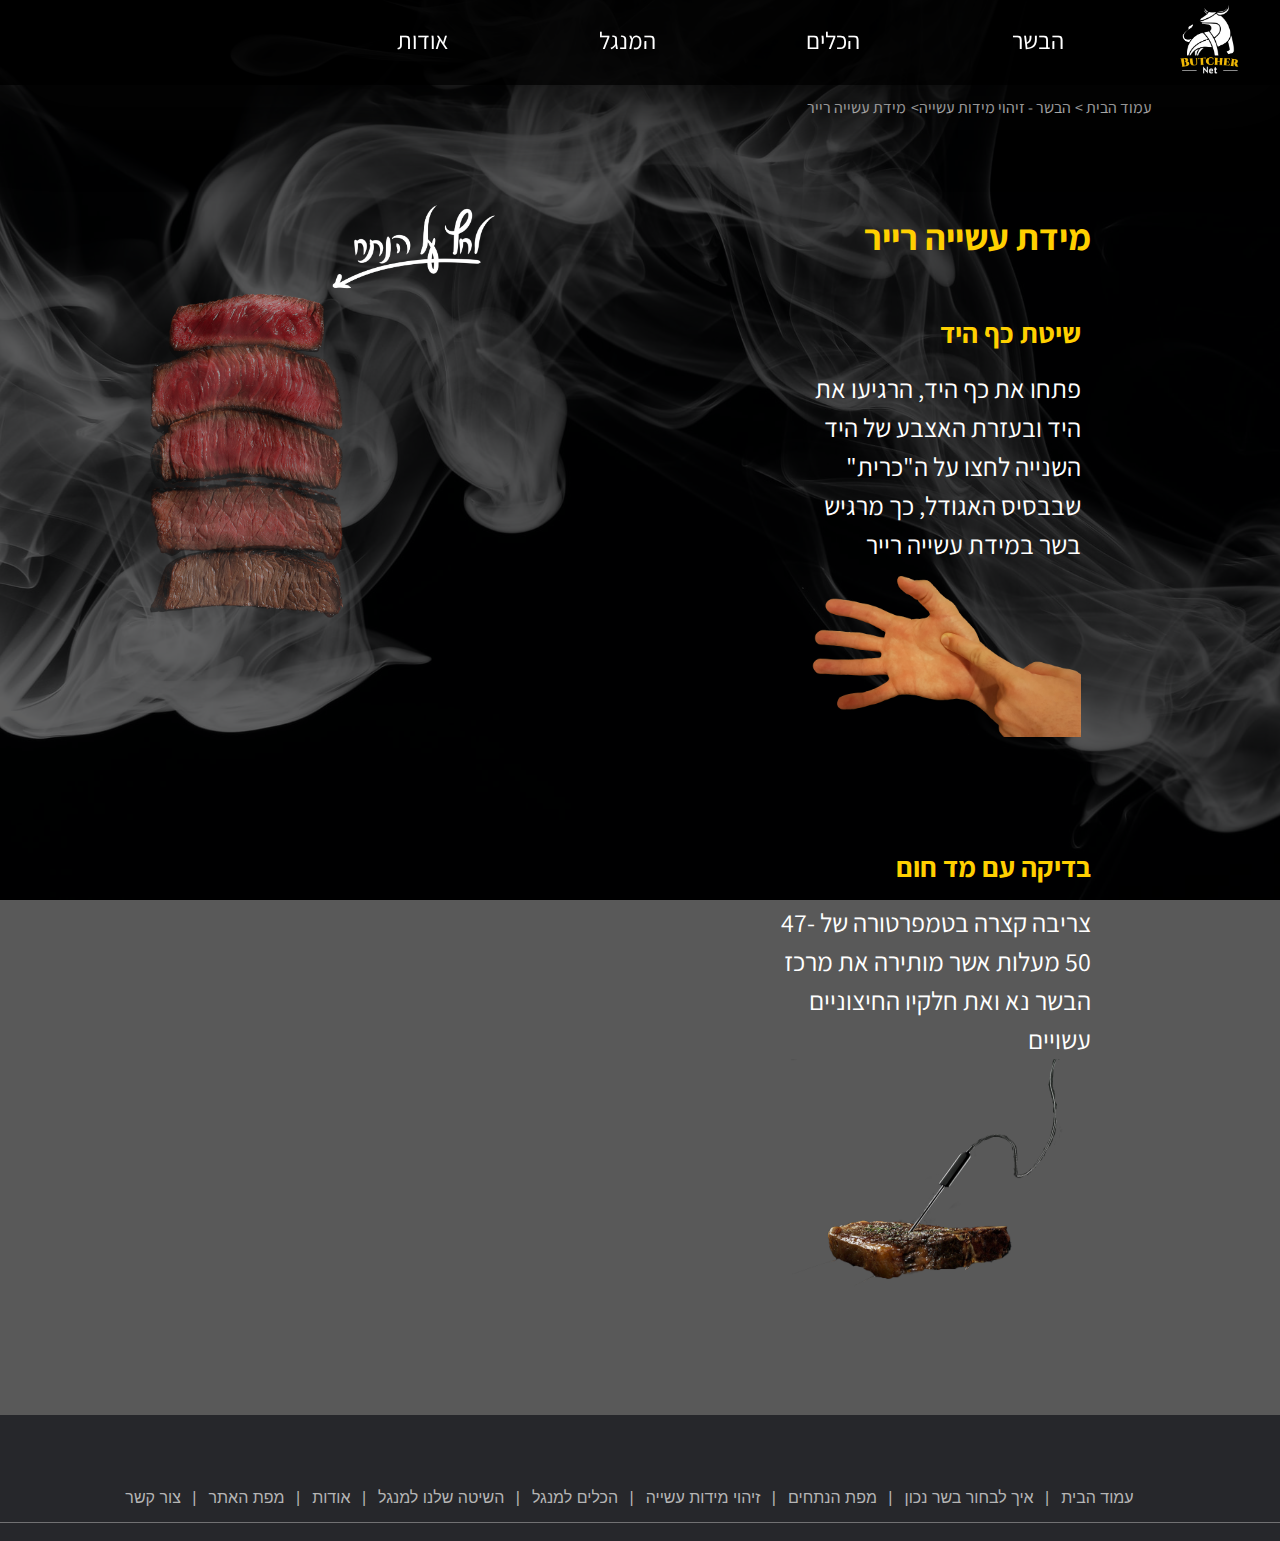
<file: rare.html>
﻿
<!--  לוודא "דלג לתוכן" בכל הדפים -->


<!DOCTYPE html>
<html lang="he" dir="rtl">
<head>
    <meta charset="utf-8" />
    <title>אתר המתמחה בבשר - Butcher.Net | מידת עשייה רייר</title>
    <meta name="description" content="צור קשר" />
    <meta name="keywords" content="מידות עשייה, פרויקט פיתוח אתר, אבישג אוליאל, שי לוי, אבינועם עמית-יוסף, קארין בייניס" />
    <meta name="author" content="Avishag Oliel, Shay Levi, Avinoam Amit-Joseph, Karin Baenis" />
    <meta name="viewport" content="width=device-width, initial-scale=1.0, user-scalable=yes">
    <link rel="icon" href="images/black-logo.png" type="image/png" sizes="16x16">


    <!-- CSS -->

    <link href="styles/reset.css" rel="stylesheet" />
    <link href="styles/DOfD.css" rel="stylesheet" />

    <!-- JS -->
    <script src="jScripts/jquery-1.12.0.min.js"></script>


</head>


<!-- תפריט רגיל -->
<body class="bg-smoke">
    <header>
        <a class="mainContent" title="דלג לתוכן" href="#mainContent">דלג לתוכן</a>
        <div class="header_navbar" id="navbar-doneness">
            <nav class="nav-1" id="first-nav">
                <ul class="nav-ul">
                    <li class="nav-image">
                        <a tabindex="1" href="index.html">
                            <img class="logo" id="one-logo" src="images/logo.png" alt="">
                        </a>
                    </li>
                    <li tabindex="2" class="top-nav">
                        הבשר
                        <ul class="drop-rap">
                            <li class="drop-nav"><a tabindex="2" class="page-link" href="howToChooseRight.html">איך לבחור בשר נכון</a></li>
                            <li class="drop-nav"><a tabindex="2" class="page-link no-drop" href="#">מפת הנתחים</a></li>
                            <li class="drop-nav"><a tabindex="2" class="page-link" href="DOfD.html">זיהוי מידת עשייה</a></li>
                        </ul>
                    </li>
                    <li tabindex="3" class="top-nav">
                        הכלים
                        <ul class="drop-rap">
                            <li class="drop-nav"><a tabindex="3" class="page-link no-drop" href="#">הכלים למנגל</a></li>
                        </ul>
                    </li>
                    <li tabindex="4" class="top-nav">
                        המנגל
                        <ul class="drop-rap">
                            <li class="drop-nav"><a tabindex="4" class="page-link no-drop" href="#"> השיטה שלנו למנגל</a></li>
                        </ul>
                    </li>
                    <li class="top-nav">
                        <a tabindex="5" href="#">אודות</a>
                    </li>
                </ul>
            </nav>
        </div>
    </header>
    <div id="breadcrumbs">
        <nav>
            <ol>
                <li><a href="index.html">עמוד הבית </a></li>
                <li>הבשר - זיהוי מידות עשייה</li>
                <li>מידת עשייה רייר</li>
            </ol>
        </nav>
    </div>
    <article>
                    <!-- דילוג לתוכן עיקרי -->
                    <a name="mainContent"></a>
        <!-- קונטיינר ממוקם באמצע ע"י גריד -->
        <div class="container-dofd">
            <div class="group">
                <div class="span_4_of_6">
                    <section>
                        <h1>מידת עשייה רייר</h1>


                        <div class="methods">


                            <section class="method_1" id="hand_method">
                                <h2> שיטת כף היד</h2>
                                <p>
                                    פתחו את כף היד, הרגיעו את היד ובעזרת האצבע של היד השנייה
                                    לחצו על ה"כרית" שבבסיס האגודל, כך מרגיש בשר במידת עשייה רייר
                                    <img src="images/r_hand.png" id="rare_hand" alt="">
                                </p>
                            </section>
                            <div class="white-block" id="zoom-white-block-hide"></div>
                            <section class="method_2" id="temperature_method">
                                <h2>בדיקה עם מד חום</h2>
                                <p>
                                    צריבה קצרה בטמפרטורה של 47-50 מעלות אשר מותירה את מרכז הבשר נא ואת חלקיו החיצוניים
                                    עשויים
                                    <img src="images/temp.png" id="temperature" alt="">
                                </p>
                            </section>
                        </div>



                    </section>
                    <!-- תמונה של שיפוד-->
                    <nav class="doneness">
                        <div class="span_4_of_6">
                            <div class="arrow">
                                <img src="images/arrow.png" alt="בחר את מידת העשייה">
                 
                            </div>
                            </div>



                            <div class="span_1_of_6">
                                <div class="doneness">

                                    <div class="rGroupDoneness">
                                        <a href="rare.html" id="r_aDoneness">
                                            <img class="img_d" id="r" src="images/r.png" alt="מידת עשיה רייר">
                                            <span id="r_text">רייר</span>
                                        </a>
                                    </div>

                                    <div class="mrGroupDoneness">
                                        <a href="medium-rare.html" id="mr_aDoneness">
                                            <img class="img_d" id="m_r" src="images/m_r.png"
                                                 alt="מידת עשייה מדיום-רייר">
                                            <span id="mr_text">מדיום רייר</span>
                                        </a>
                                    </div>

                                    <div class="mrGroupDoneness">
                                        <a href="medium.html" id="m_aDoneness">
                                            <img class="img_d" id="m" src="images/m.png" alt="מידת עשייה מדיום">
                                            <span id="m_text">מדיום</span>
                                        </a>
                                    </div>

                                    <div class="mrGroupDoneness">
                                        <a href="medium-well.html" id="mw_aDoneness">
                                            <img class="img_d" id="m_w" src="images/m_w.png"
                                                 alt="מידת עשייה מדיום-וול">
                                            <span id="mw_text">מדיום וול</span>
                                        </a>

                                        <div class="mrGroupDoneness">
                                            <a href="well-done.html" id="wd_aDoneness">
                                                <img class="img_d" id="w_d" src="images/w_d.png"
                                                     alt="מידת עשייה וול-דאן">
                                                <span id="wd_text">וול דאן</span>
                                            </a>
                                        </div>
                                    </div>


                                    <!-- <img class="shipud-pic one" src="images/shipud.png" alt="מידת עשייה מדיום ">
                                    <img class="shipud-pic two" src="images/shipud.png" alt="מידת עשייה מדיום וול">
                                    <img class="shipud-pic one" src="images/shipud.png" alt="מידת עשייה וול דאן"> -->
                                </div>
                                </div>
                    </nav>
                </div>
            </div>
            </div>
    </article>


    <!-- Site footer -->
    <footer class="site-footer">
        <div class="container-so">
            <nav>
                <ul>
                    <li><a tabindex="6" href="index.html">עמוד הבית</a></li>
                    <li><a tabindex="7" href="howToChooseRight.html">איך לבחור בשר נכון</a></li>
                    <li><a tabindex="8" class="no-drop" href="#">מפת הנתחים</a></li>
                    <li><a tabindex="9" href="DOfD.html">זיהוי מידות עשייה</a></li>
                    <li><a tabindex="10" class="no-drop" href="#">הכלים למנגל</a></li>
                    <li><a tabindex="11" class="no-drop" href="#"> השיטה שלנו למנגל</a></li>
                    <li><a tabindex="12" href="about.html">אודות</a></li>
                    <li><a tabindex="13" href="siteMap.html">מפת האתר</a></li>
                    <li><a tabindex="14" href="contactUs.html">צור קשר</a></li>
                </ul>
            </nav>
            <hr>
        </div>

    </footer>
</body>

</html>
</file>
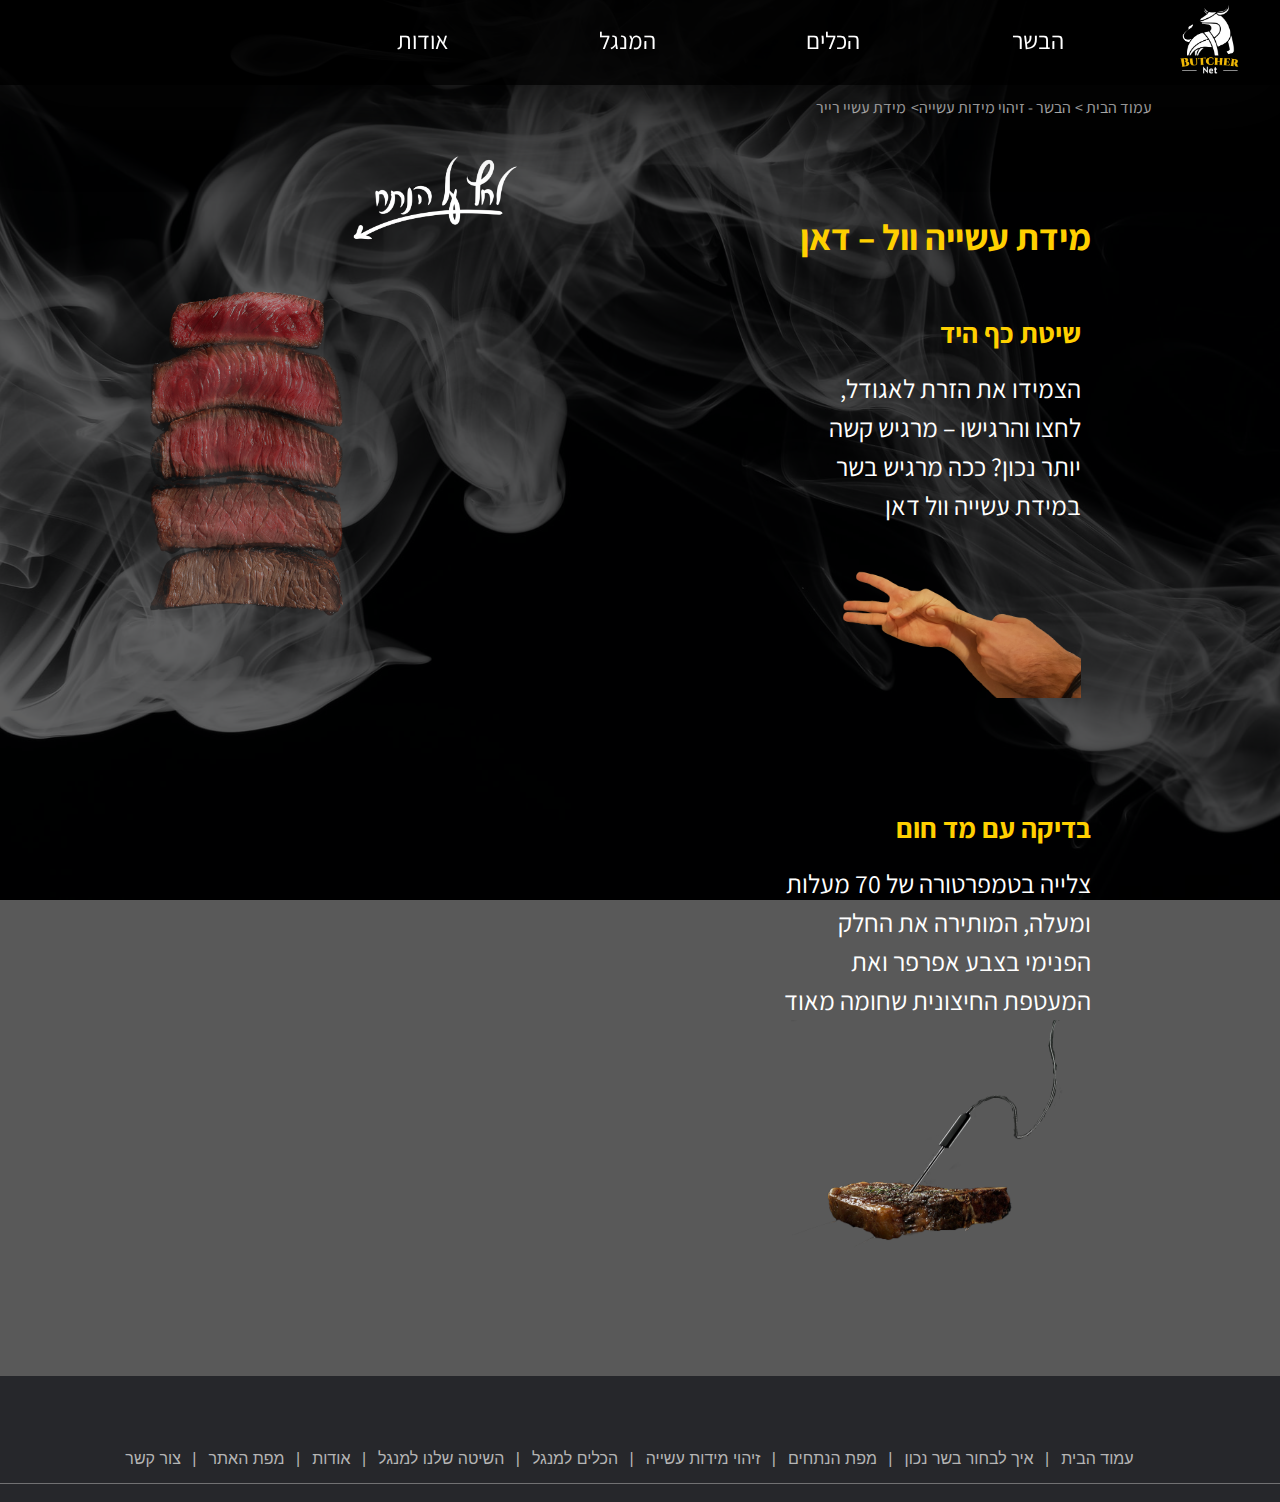
<file: well-done.html>
﻿<!--  לוגו בשחור  -->
<!-- לעבוד על התפריט -->
<!-- תפריט ניווט ופירורי לחם -->
<!-- פוטר לקחת מאבישג -->
<!-- לעבור על צור קשר- גמור -->
<!--  לוודא "דלג לתוכן" בכל הדפים -->


<!DOCTYPE html>
<html lang="he" dir="rtl">
<head>
    <meta charset="utf-8" />
    <title>אתר המתמחה בבשר - Butcher.Net | מידות עשייה</title>
    <meta name="description" content="צור קשר" />
    <meta name="keywords" content="מידות עשייה, פרויקט פיתוח אתר, אבישג אוליאל, שי לוי, אבינועם עמית-יוסף, קארין בייניס" />
    <meta name="author" content="Avishag Oliel, Shay Levi, Avinoam Amit-Joseph, Karin Baenis" />
    <meta name="viewport" content="width=device-width, initial-scale=1.0, user-scalable=yes">
    <link rel="icon" href="images/black-logo.png" type="image/png" sizes="16x16">


    <!-- CSS -->

    <link href="styles/reset.css" rel="stylesheet" />
    <link href="styles/DOfD.css" rel="stylesheet" />

    <!-- JS -->
    <script src="jScripts/jquery-1.12.0.min.js"></script>


</head>


<!-- תפריט רגיל -->
<body class="bg-smoke">
    <header>
        <a class="mainContent" title="דלג לתוכן" href="#">דלג לתוכן</a>
        <div class="header_navbar" id="navbar-doneness">
            <nav class="nav-1" id="first-nav">
                <ul class="nav-ul">
                    <li class="nav-image">
                        <a tabindex="1" href="index.html">
                            <img class="logo" id="one-logo" src="images/logo.png" alt="">
                        </a>
                    </li>
                    <li tabindex="2" class="top-nav">
                        הבשר
                        <ul class="drop-rap">
                            <li class="drop-nav"><a tabindex="2" class="page-link" href="howToChooseRight.html">איך לבחור בשר נכון</a></li>
                            <li class="drop-nav"><a tabindex="2" class="page-link no-drop" href="#">מפת הנתחים</a></li>
                            <li class="drop-nav"><a tabindex="2" class="page-link" href="DOfD.html">זיהוי מידת עשייה</a></li>
                        </ul>
                    </li>
                    <li tabindex="3" class="top-nav">
                        הכלים
                        <ul class="drop-rap">
                            <li class="drop-nav"><a tabindex="3" class="page-link no-drop" href="#">הכלים למנגל</a></li>
                        </ul>
                    </li>
                    <li tabindex="4" class="top-nav">
                        המנגל
                        <ul class="drop-rap">
                            <li class="drop-nav"><a tabindex="4" class="page-link no-drop" href="#"> השיטה שלנו למנגל</a></li>
                        </ul>
                    </li>
                    <li class="top-nav">
                        <a tabindex="5" href="#">אודות</a>
                    </li>
                </ul>
            </nav>
        </div>
    </header>
    <div id="breadcrumbs">
        <nav>
            <ol>
                <li><a href="index.html">עמוד הבית </a></li>
                <li>הבשר - זיהוי מידות עשייה</li>
                <li>מידת עשיי רייר</li>
            </ol>
        </nav>
    </div>
    <article>
        <!-- קונטיינר ממוקם באמצע ע"י גריד -->
        <div class="container-dofd">
            <div class="group">
                <div class="span_4_of_6">
                    <section>
                        <h1>מידת עשייה וול – דאן</h1>


                        <div class="methods">


                            <section class="method_1" id="hand_method">
                                <h2> שיטת כף היד</h2>
                                <p>
                                    הצמידו את הזרת לאגודל, לחצו והרגישו – מרגיש קשה יותר נכון?
                                    ככה מרגיש בשר במידת עשייה וול דאן
                                    
                                    <img src="images/wd_hand.png" id="rare_hand" alt="">
                                </p>
                            </section>
                            <div class="white-block" id="zoom-white-block-hide"></div>
                            <section class="method_2" id="temperature_method">
                                <h2>בדיקה עם מד חום</h2>
                                <p>
                                    צלייה בטמפרטורה של 70 מעלות ומעלה, המותירה את החלק הפנימי בצבע אפרפר ואת המעטפת החיצונית שחומה מאוד

                                    <img src="images/temp.png" id="temperature" alt="">
                                </p>
                            </section>
                        </div>



                    </section> 
                    <!-- תמונה של שיפוד-->
                    <nav class="doneness">

                            <div class="arrow">
                                <img id="arrow-choose" src="images/arrow.png" alt="בחר את מידת העשייה">
                            </div>




                            <div class="span_1_of_6">
                                <div class="doneness">

                                    <div class="rGroupDoneness">
                                        <a href="rare.html" id="r_aDoneness">
                                            <img class="img_d" id="r" src="images/r.png" alt="מידת עשיה רייר">
                                            <span id="r_text">רייר</span>
                                        </a>
                                    </div>

                                    <div class="mrGroupDoneness">
                                        <a href="medium-rare.html" id="mr_aDoneness">
                                            <img class="img_d" id="m_r" src="images/m_r.png"
                                                 alt="מידת עשייה מדיום-רייר">
                                            <span id="mr_text">מדיום רייר</span>
                                        </a>
                                    </div>

                                    <div class="mrGroupDoneness">
                                        <a href="medium.html" id="m_aDoneness">
                                            <img class="img_d" id="m" src="images/m.png" alt="מידת עשייה מדיום">
                                            <span id="m_text">מדיום</span>
                                        </a>
                                    </div>

                                    <div class="mrGroupDoneness">
                                        <a href="medium-well.html" id="mw_aDoneness">
                                            <img class="img_d" id="m_w" src="images/m_w.png"
                                                 alt="מידת עשייה מדיום-וול">
                                            <span id="mw_text">מדיום וול</span>
                                        </a>

                                        <div class="mrGroupDoneness">
                                            <a href="well-done.html" id="wd_aDoneness">
                                                <img class="img_d" id="w_d" src="images/w_d.png"
                                                     alt="מידת עשייה וול-דאן">
                                                <span id="wd_text">וול דאן</span>
                                            </a>
                                        </div>
                                    </div>

                                </div>
                                </div>
                    </nav>
                </div>
            </div>
            </div>
    </article>

    <!-- Site footer -->
    <footer class="site-footer">
        <div class="container-so">
            <nav>
                <ul>
                    <li><a tabindex="6" href="index.html">עמוד הבית</a></li>
                    <li><a tabindex="7" href="howToChooseRight.html">איך לבחור בשר נכון</a></li>
                    <li><a tabindex="8" class="no-drop" href="#">מפת הנתחים</a></li>
                    <li><a tabindex="9" href="DOfD.html">זיהוי מידות עשייה</a></li>
                    <li><a tabindex="10" class="no-drop" href="#">הכלים למנגל</a></li>
                    <li><a tabindex="11" class="no-drop" href="#"> השיטה שלנו למנגל</a></li>
                    <li><a tabindex="12" href="#">אודות</a></li>
                    <li><a tabindex="13" href="siteMap.html">מפת האתר</a></li>
                    <li><a tabindex="14" href="contactUs.html">צור קשר</a></li>
                </ul>
            </nav>
            <hr>
        </div>

    </footer>
</body>

</html>
</file>
<file: styles/myStyle.css>
/*  font  */
@import url('https://fonts.googleapis.com/css2?family=Assistant&display=swap');


/*  ������� ���� ������ �� ��� ������ �� 200% */
@media only screen and (max-width: 1400px) {

    #one-logo {
        width: 100px;
    }

    .col .span_3_of_6 {
        position: absolute;
        display: block;
        right: 90%;
    }

    .container-dofd {
        position: relative;
        margin: 5% 10% 0% 30%;
    }

    #first-nav {
        right: 10%;
        top: 8%;
    }

    #secound-nav {
        z-index: 5000;
    }

    .doneness .shipud-pic {
        position: absolute;
        display: inline-block;
        top: 20%;
        left: -35%;
        height: 600px;
    }

    .box#rare {
        z-index: 1000;
        position: absolute;
        display: inline-block;
        top: 24%;
        left: -33%;
        width: 180px;
        height: 17%;
        background: #05050544;
        box-shadow: #05050544 3px 1px;
    }

    #chef_pic {
        position: absolute;
        top: 18%;
        left: -227px;
        width: 60%;
        left: -220px;
        z-index: -100;
    }

    #hand_method {
        display: block;
        right: 0%;
    }

    #temperature_method {
        position: relative;
        top: 100px;
        left: 0;
    }





    /* �� ����� ����� ����� */

    /* ���� ��� ����� ������ ��� 100 ���� */
    #zoom-white-block-hide {
        display: none;
    }
}

body {
    display: initial;
    width: 1280px !important;
    direction: rtl;
    background-color: #050505;
    color: white;
    font-family: 'Assistant', sans-serif;
}

header {
    position: sticky;
    top: 0;
    height: 155px;
    z-index: 1;
}

.container-dofd {
    position: relative;
    margin: 3% 14% 0% 30%;
    padding: 10px;
}
/* nav-1 */
.nav-1 {
    display: block;
    font-size: x-large;
}

.header_navbar {
    height: 155px;
}

.nav-ul {
    height: 155px;
    display: flex;
    align-items: center;
    background-color: #000000de;
    box-shadow: 8px 12px 80px #050505
}


.drop-rap {
    display: none;
    position: absolute;
    background: #050505b7;
}

.drop-nav {
    font-family: 'Assistant', sans-serif;
    display: block;
    background-color: #050505;
    color: white;
    text-align: center;
    width: -94px;
    padding: unset;
    margin-right: 0 auto;
}

    .drop-nav:hover li {
        display: block;
        position: relative;
        right: 140px;
        top: -49px;
    }

    .drop-nav:focus li {
        display: block;
        position: relative;
        right: 140px;
        top: -49px;
    }


.top-nav {
    font-family: 'Assistant', sans-serif;
    float: right;
    display: block;
    color: white;
    text-decoration: none;
    text-align: center;
    /*  ���� ������ ���� �175 ���� ����� */
    width: 185px;
    height: 30px;
    padding: 10px;
    transition: 0.2s;
}

    .top-nav:hover ul, .top-nav:focus ul, .top-nav:focus-within ul {
        padding: 0;
        float: none;
        color: white;
        display: block;
        position: relative;
        top: 20px;
        box-shadow: 0px 8px 40px #ffffff38;
    }

    .top-nav:hover, .top-nav:focus, .top-nav:focus-within {
        border-bottom: 3px solid #ffd000;
        transition: 0.2s;
        z-index: 1;
    }




.page-link {
    color: white;
    text-decoration: none;
    font-size: 18px;
    display: block;
    position: relative;
    height: 34px;
    padding-top: 9px;
}


.page-link:hover, .page-link:focus, .page-link:focus-within {
    color: #ffd000;
    background-color: #80808000;
    padding-top: 9px;
}

nav ul .nav-image {
    height: fit-content;
    margin-left: 40px;
}

    nav ul .nav-image:hover, .nav-image:focus-within {
        transition: 0.2s;
        transform: scale(1.1);
        background-color: transparent;
    }

.no-drop {
    cursor: no-drop;
}
/* Breadcrumbs */

nav ol li {
    display: inline-block;
    font-family: 'Assistant', sans-serif;
}

    nav ol li:after {
        content: ">";
    }

    nav ol li:last-child:after {
        content: " ";
    }


#breadcrumbs {
    margin-right: 216px;
}

h1 {
    font-family: 'Assistant', sans-serif;
    font-size: 36px;
    color: #ffd000;
    height: 100px;
}

.h1-top-max {
    position: relative;
    display: contents;
}

h2 {
    font-family: 'Assistant', sans-serif;
    font-size: 28px;
    color: #ffd000;
    height: 50px;
}

a {
    color: white;
    text-decoration: none;
}

    /* ����� �� ����� ����� �� ������ - 2.4.7 */
    a:focus {
        border: 2px solid #ffd000;
    }

    /* ����� ���� - ��� �����*/


    a.mainContent {
        font-size: large;
        position: fixed;
        overflow: hidden;
        color: white;
        right: -2000px;
    }


        a.mainContent:focus {
            top: 10%;
            right: 12%;
            overflow: visible;
        }


.chef {
    position: absolute;
    top: 0;
    left: -200px;
}

p {
    font-family: 'Assistant', sans-serif;
    font-size: 26px;
    line-height: 120%;
    display: block;
    margin-bottom: 6%;
    width: 50%;
}

    p.intro {
        line-height: 150%;
        width: 55%;
    }

.intro_long {
    width: 70%;
}


.logo {
    width: 100px;
    text-decoration: none;
}


a .logo:hover {
    border-bottom: none;
}


/*footer*/
.site-footer-home {
    background-color: #26272b;
    padding: 25px 0 1px 0px;
    color: #737373;
}

.site-footer {
    background-color: #26272b;
    padding: 25px 0 1px 0px;
    color: #737373;
    margin-top: 10%;
}


    .site-footer hr {
        border-top-color: #bbb;
        opacity: 0.5
    }



footer nav {
    padding: 0;
}

    footer nav ul {
        text-align: center;
        margin-top: 50px;
    }

        footer nav ul li {
            display: inline-block;
        }

            footer nav ul li a {
                color: #b5b5b5;
            }

                footer nav ul li a:after {
                    content: "|";
                    display: inline-block;
                    height: 10px;
                    margin: 0 12px 0 7px;
                }

                footer nav ul li a:hover, footer nav ul li a:focus, footer nav ul li a:focus-within {
                    color: white;
                }

            footer nav ul li:last-child a:after {
                content: "";
            }


@media (max-width:991px) {
    .site-footer [class^=col-] {
        margin-bottom: 30px
    }
}

@media (max-width:767px) {
    .site-footer {
        padding-bottom: 0
    }

        .site-footer .site-footer .social-icons {
            text-align: center
        }
}






/* �� ����� �����  */


/* ����� ��� - ��� */
.bg-smoke {
    background-color: #050505a9;
    background-image: url(../images/smoke.jpg);
    background-size: cover;
    background-attachment: fixed;
    background-blend-mode: soft-light;
}


/*  ��� ����� ������ ����� ����� */
.methods {
    width: 40%;
    position: relative;
}

.method_1 {
    position: relative;
    margin-right: 10px;
}

.method_2 {
    float: inline-start;
    position: absolute;
    top: 0;
    right: 145%;
}



.methods p {
    width: 105%;
    line-height: 150%;
}

/* ����� ��� ������ �"� ���� ��� */
.white-block {
    position: absolute;
    top: -5%;
    right: 124%;
    width: 3px;
    height: 250px;
    background-color: white;
    border-radius: 150px;
}

/* ����� �� �� */
img#rare_hand {
    transform: scaleX(-1);
    position: relative;
    top: 55%;
    right: 3%;
    width: inherit;
}

/* ����� �� ���*/
img#temperature {
    display: block;
    position: relative;
    width: 300px;
    height: 300px;
    right: 0;
    top: 10%;
}

/* ���������� �� ������ ����� ����  */

.box {
    z-index: 1000;
    position: absolute;
    display: flex;
    flex-wrap: wrap;
    top: 14%;
    left: 10%;
    width: 50%;
    height: 17%;
}

.box2 {
    z-index: 1000;
    position: absolute;
    top: 32%;
    left: -10%;
    width: 20%;
    height: 19%;
    background: #05050544;
}


.span_1_of_6 .doneness {
    position: absolute;
    top: 0;
    left: -35%;
    width: 30%;
}

    .span_1_of_6 .doneness.img_d {
        position: relative;
        bottom: 0;
    }



/*************************************/
/*        ����������� �����        */
/************************************/


/*  ����� ��� ���� ����� ���� */
#r {
    width: 100%;
    position: relative;
    display: inline-block;
    top: 0%;
    left: -10%;
    filter: opacity(50%);
}


    #r:hover {
        filter: opacity(100%);
        transition: 0.5s ease-in-out;
    }


/*  ���� ���� ������ ��� ���� - ���� */
@keyframes slide-right {
    0% {
        transform: translateX(0)
    }

    100% {
        transform: translateX(100px)
    }
}

span#r_text {
    z-index: 5000;
    position: absolute;
    left: 0;
    top: 30%;
    opacity: 0;
}


/* ����� ����� �� ������ ������ ������ ���� ������� ����*/
#r_aDoneness:focus img, #mr_aDoneness:focus img, #m_aDoneness:focus img, #mw_aDoneness:focus img, #wd_aDoneness:focus img {
    border: 2px solid #ffd000;
    filter: opacity(100%);
}



/* ����� �� �������� ������ �� ����� ���� ��� ������ */
#r_aDoneness:hover span, #r_aDoneness:focus span {
    animation: slide-right .5s cubic-bezier(.25,.46,.45,.94) both;
    text-decoration: #ffd000;
    background-color: #050505;
    padding: 3%;
    color: #fff;
    border-radius: 10%;
    box-shadow: 0 0 20px 0 rgba(255, 255, 255, 0.35);
    position: absolute;
    padding: 1%;
    left: -60%;
    /* top: 30%; */
    opacity: 1;
    transition: 0.2s ease-in-out;
    z-index: 5000;
}


/*  ����� ��� ���� ����� �����-���� */

#m_r {
    width: 100%;
    position: absolute;
    display: inline-block;
    top: 68%;
    left: -10%;
    filter: opacity(50%);
}

    #m_r:hover {
        filter: opacity(100%);
        transition: 0.5s ease-in-out;
    }



/*  ���� ���� ������ ��� ���� - ���� */
span#mr_text {
    z-index: 50000;
    position: absolute;
    top: 100%;
    left: 0;
    opacity: 0;
}

/* ����� �� �������� ������ �� ����� ���� ��� ������ */
#mr_aDoneness:hover span, #mr_aDoneness:focus span {
    animation: slide-right .5s cubic-bezier(.25,.46,.45,.94) both;
    text-decoration: #ffd000;
    background-color: #050505;
    padding: 3%;
    color: #fff;
    border-radius: 10%;
    box-shadow: 0 0 20px 0 rgba(255, 255, 255, 0.35);
    position: absolute;
    padding: 1%;
    left: -85%;
    /* top: 30%; */
    opacity: 1;
    transition: 0.2s ease-in-out;
    z-index: 5000;
}


/*  ����� ��� ���� ����� ����� */
#m {
    width: 100%;
    position: absolute;
    display: inline-block;
    top: 132%;
    left: -10%;
    filter: opacity(50%);
}


    #m:hover {
        filter: opacity(100%);
        transition: 0.5s ease-in-out;
    }

/* ���� ���� ������ ��� ���� - ����� */
span#m_text {
    z-index: 5000;
    position: absolute;
    left: 0;
    top: 175%;
    opacity: 0;
}

/* ����� �� �������� ������ �� ����� ���� ��� ������ */
#m_aDoneness:hover span, #m_aDoneness:focus span {
    animation: slide-right .5s cubic-bezier(.25,.46,.45,.94) both;
    text-decoration: #ffd000;
    background-color: #050505;
    padding: 3%;
    color: #fff;
    border-radius: 25%;
    box-shadow: 0 0 20px 0 rgba(255, 255, 255, 0.35);
    position: absolute;
    padding: 2%;
    left: -75%;
    /* top: 30%; */
    opacity: 1;
    transition: 0.2s ease-in-out;
    z-index: 5000;
}



/*  ����� ��� ���� ����� �����-��� */

#m_w {
    width: 100%;
    position: absolute;
    display: inline-block;
    top: 185%;
    left: -10%;
    filter: opacity(50%);
}


    #m_w:hover {
        filter: opacity(100%);
        transition: 0.5s ease-in-out;
    }


/*  ���� ���� ������ ��� ���� - �����-��� */
span#mw_text {
    z-index: 5000;
    position: absolute;
    left: 0;
    top: 230%;
    opacity: 0;
}

/* ����� �� �������� ������ �� ����� ���� ��� ������ */
#mw_aDoneness:hover span, #mw_aDoneness:focus span {
    animation: slide-right .5s cubic-bezier(.25,.46,.45,.94) both;
    text-decoration: #ffd000;
    background-color: #050505;
    padding: 3%;
    color: #fff;
    border-radius: 10%;
    box-shadow: 0 0 20px 0 rgba(255, 255, 255, 0.35);
    position: absolute;
    padding: 1%;
    left: -85%;
    /* top: 30%; */
    opacity: 1;
    transition: 0.2s ease-in-out;
    z-index: 5000;
}




/*  ����� ��� ���� ����� ���-��� */

#w_d {
    width: 100%;
    position: absolute;
    display: inline-block;
    top: 275%;
    left: -10%;
    filter: opacity(50%);
}


    #w_d:hover {
        filter: opacity(100%);
        transition: 0.5s ease-in-out;
    }


/*  ���� ���� ������ ��� ���� - ���-��� */
span#wd_text {
    z-index: 5000;
    position: absolute;
    left: 0;
    top: 295%;
    opacity: 0;
}

/* ����� �� �������� ������ �� ����� ���� ��� ������ */
#wd_aDoneness:hover span, #wd_aDoneness:focus span {
    animation: slide-right .5s cubic-bezier(.25,.46,.45,.94) both;
    text-decoration: #ffd000;
    background-color: #050505;
    padding: 3%;
    color: #fff;
    border-radius: 10%;
    box-shadow: 0 0 20px 0 rgba(255, 255, 255, 0.35);
    position: absolute;
    padding: 1%;
    left: -75%;
    /* top: 30%; */
    opacity: 1;
    transition: 0.2s ease-in-out;
    z-index: 5000;
}




.arrow {
    position: absolute;
    display: inline;
    clear: both;
    top: -10px;
    left: 20px;
    width: 100px;
}

    .arrow p {
        position: relative;
        right: 60%;
        top: -20px;
    }

    .arrow img {
        z-index: 100;
        position: absolute;
        display: block;
        top: -25px;
        width: 100%;
    }


.textBox {
    display: inline;
}

#end-text{
    top: 50%;
}

img#end-photo-center {
    position: relative;
    left: -25%;
}

/* ���� ��� ��� */
input[type=text], select, textarea {
    width: 100%;
    padding: 12px;
    border: 1px solid #ccc;
    border-radius: 4px;
    box-sizing: border-box;
    margin-top: 6px;
    margin-bottom: 16px;
    resize: vertical;
}

input[type=submit] {
    background-color: #ffd000;
    color: black;
    padding: 12px 20px;
    border: none;
    border-radius: 4px;
    cursor: pointer;
    width: 150px;
}

    input[type=submit]:hover {
        background-color: #45a049;
    }

.contactUs-box {
    background-color: #ffffff40;
    margin-top: 16px;
    border-radius: 5px;
    padding: 20px;
    width: 65%;
}

.container-contact {
    display: flex;
    align-items: center;
    justify-content: center;
}


#contact-us-main {
    display: flex;
    flex-direction: column;
    align-items: center;
}
/***************************************
/************** �� ���� ***************/
/***************************************/


/* ����� ������ */


.avira {
    position: relative;
    height: 780px;
    background-image: url(../images/tageline-bg-img.jpg);
    background-repeat: round;
    background-size: 1300px 1300px;
    background-position: 0 100px;
    background-attachment: fixed;
    animation: moveSlideshow 1.5s ease-in-out;
    display: flex;
    flex-direction: column;
    align-items: center;
    justify-content: center;
    z-index: -1;
}

.tagline-wrapper {
    display: flex;
    flex-direction: column;
    width: fit-content;
    align-items: center;
    justify-content: center;
    background: radial-gradient(circle, rgba(0, 0, 0, 0.54) 0%, #05050563 100%);
    border-radius: 32px;
    padding: 20px;
    box-shadow: 0px 0 10px 7px rgba(0, 0, 0, 0.46);
}

.avira div.backgroung-tagline{
    background-image: url(/images/bg-tagline.png);
    position: absolute;
    width: 100%;
    z-index: 5000;
}



.container-home {
    display: flex;
    align-items: center;
    justify-content: center;
    position: relative;
}

@keyframes moveSlideshow {
    0% {
        transform: translateY(15 20%);
    }

    100% {
        transform: translateY(0);
    }
}




/* ����� ���� */
.tagline {
    text-shadow: 0 2px 30px #000;
    position: absolute;
    font-size: 40px;
    width: max-content;
    display: inline-block;
    margin-bottom: 0;
    top: 37%;
}

.logo-head-tagline {
    position: absolute;
    width: 30%;
    top: 20%;
}

/* �� ��� ������� ����� ��� ������ */
.homepage_background {
    position: relative;
    animation: moveSlideshow 3s ease-in-out;
}

#home-main {
    margin: 9%;
}

.first-home-sec {
    margin-top: 8%;
    position: relative;
    height: 450px;
    margin-right: 9%;
    margin-left: 9%;
}

.p-home {
    width: 100%;
}

.h-home {
    padding-top: 7%;
}
/* ����� ������ ���� �� ����� ����� */
.a-link-after-p {
    font-family: 'Assistant', sans-serif;
    font-size: 26px;
    color: #ffd000;
}

.under-link {
    flex-direction: column;
    flex-wrap: wrap;
    width: fit-content;
    align-items: center;
    justify-content: center;
    text-align: center;
    align-self: flex-end;
}

.line-wrapper {
    display: flex;
    justify-content: center;
}

    .line-wrapper > img {
        object-fit: cover;
        width: 60%;
    }

.link-after-p {
    display: inline-block;
}

    .link-after-p:hover .line-wrapper {
        filter: blur(1);
        filter: saturate(0.3);
        transition: all 0.1s ease;
    }

    .link-after-p:hover a {
        filter: saturate(0.3);
        transition: all 0.1s ease;
    }


.mini_articles {
    height: 100%;
}

.link-p-wrapper {
    display: flex;
    width: 50%;
    flex-direction: column;
}

/* ����� ���� */
#meat_tips {
    background-image: url(../images/meat-fork.png);
    background-repeat: no-repeat;
    position: relative;
    float: left;
    background-size: contain;
    width: 450px;
    height: 450px;
}


/* ����� ������ ���� */
#meats {
    background-image: url(../images/meats.png);
    background-repeat: no-repeat;
    position: relative;
    background-position-x: 70px;
    float: right;
    background-size: contain;
    width: 500px;
    height: 450px;
    right: -24%;
    position: relative;
}

.sec-h-home {
    float: left;
    padding-top: 7%;
}

.sec-p-home {
    width: 283px;
}

/* ����� ����� ���� ����� */
#real-time {
    background-image: url(../images/real-time.png);
    background-repeat: no-repeat;
    position: relative;
    float: left;
    background-size: contain;
    width: 500px;
    height: 587px;
}







/*  ��� ����� ���� - ����� ������ */
.container-how-to {
    position: relative;
    margin: 3% 14% 0% 14%;
    padding: 10px;
}

#chef {
    background-image: url(../images/chef-2.png);
    background-size: cover;
    background-repeat: no-repeat;
    right: 49%;
    width: 640px;
    height: 426px;
    position: absolute;
    float: left;
    top: 11px;
}


.top-how-to {
    width: 100%;
}

.sec-how-to {
    margin-right: 11%;
    margin-top: 15%;
}

.pics-holder {
    height: 400px;
    display: flex;
    width: 100%;
    align-items: center;
}

.good-meat {
    width: 300px;
    height: 300px;
    object-fit: contain;
}

    .good-meat > img {
        width: 90%;
        object-fit: contain;
    }

.bad-meat > img {
    width: 95%;
    object-fit: contain;
}

.bad-meat {
    width: 370px;
    height: 300px;
    display: inline-block;
}

.h-how-to {
    font-family: 'Assistant', sans-serif;
    font-size: 36px;
    color: #ffd000;
}

.sec-h-how-to {
    width: 100%;
    font-size: 30px;
}

.p-how-to {
    line-height: 150%;
    width: 46%;
}

.bullet-holder {
    margin-right: 3%;
    margin-top: 3%;
}

.bullet-holder-prime {
    margin-top: 3%;
    display: inline-flex;
}

.bullets {
    font-family: 'Assistant', sans-serif;
    font-size: 26px;
    height: 37px;
    width: 740px;
}

.bullets-prime {
    display: inline-block;
    float: left;
    width: 250px;
    font-size: 20px;
    text-align: center;
}

.Select-pic {
    width: 283px;
    height: 302px;
    position: relative;
    left: 68%;
    float: left;
    transform: rotate(-27.78deg);
}

.Prime-pic {
    width: 216px;
    height: 275px;
    position: relative;
    float: left;
    right: 17%;
    transform: rotate(-27.78deg);
}

    .Choice-pic > img, .Prime-pic > img, .Select-pic > img {
        object-fit: contain;
        width: 100%;
    }

.Choice-pic {
    width: 202px;
    height: 277px;
    position: relative;
    float: left;
    left: 26%;
    transform: rotate(-27.78deg);
}

.last-p-how-to {
    font-family: 'Assistant', sans-serif;
    font-size: 26px;
    width: 362px;
    margin-right: 10%;
    margin-right: 11%;
    margin-top: 15%;
}

/***************************************
/**************** siteMap ****************/
/***************************************/
.mainContent-map {
    display: flex;
    flex-direction: column;
    align-items: center;
}


ul#siteMap > li {
    margin: 14px;
    display: inline-flex;
    padding-right: 50px;
}

.foot-nav {
    display: block;
}




/***************************************
/**************** grid ****************/
/***************************************

/*  GROUPING  */
.group:before,
.group:after {
    content: "";
    display: table;
}

.group:after {
    clear: both;
}

.group {
    zoom: 1; /* For IE 6/7 */
}

/*  GRID OF THREE  */
.span_3_of_3 {
    width: 100%;
}

.span_2_of_3 {
    width: 66.1%;
}

.span_1_of_3 {
    width: 32.2%;
}

/*  SECTIONS  */
.section {
    clear: both;
    padding: 0px;
    margin: 0px;
}

/*  COLUMN SETUP  */
.col {
    display: block;
    float: left;
    margin: 1% 0 1% 1.6%;
    /*background-color: rgba(255, 0, 128, 0.247);*/
}

    .col:first-child {
        margin-left: 0;
    }


/*  GO FULL WIDTH AT LESS THAN 480 PIXELS */

@media only screen and (max-width: 480px) {
    .col {
        margin: 1% 0 1% 0%;
    }

    .span_3_of_3, .span_2_of_3, .span_1_of_3 {
        width: 100%;
    }
}
</file>
<file: styles/‏‏myStyle-2.css>
/*  font  */
@import url('https://fonts.googleapis.com/css2?family=Assistant&display=swap');


/*  ������� ���� ������ �� ��� ������ �� 200% */
@media only screen and (max-width: 1400px) {

    #one-logo {
        width: 100px;
    }

    .col .span_3_of_6 {
        position: absolute;
        display: block;
        right: 90%;
    }

    .container-contact, .container-how-to, container-siteMap {
        position: relative;
        margin: 5% 10% 0% 30%;
    }

    #first-nav {
        right: 10%;
        top: 8%;
    }
    .abut-nav {
        font-family: 'Assistant', sans-serif;
        display: block;
        background-color: #050505;
        color: white;
        text-align: center;
        width: -94px;
        padding: unset;
        margin-right: 0 auto;
    }
    #secound-nav {
        z-index: 5000;
    }

    .doneness .shipud-pic {
        position: absolute;
        display: inline-block;
        top: 20%;
        left: -35%;
        height: 600px;
    }

    .box#rare {
        z-index: 1000;
        position: absolute;
        display: inline-block;
        top: 24%;
        left: -33%;
        width: 180px;
        height: 17%;
        background: #05050544;
        box-shadow: #05050544 3px 1px;
    }

    #chef_pic {
        position: absolute;
        top: 18%;
        left: -227px;
        width: 60%;
        left: -220px;
        z-index: -100;
    }

    #hand_method {
        display: block;
        right: 0%;
    }

    #temperature_method {
        position: relative;
        top: 100px;
        left: 0;
    }





        /* ���� ��� ����� ������ ��� 100 ���� */
        #zoom-white-block-hide {
            display: none;
        }
}     

body {
    display: initial;
    width: 1280px !important;
    direction: rtl;
    background-color: #050505;
    color: white;
    font-family: 'Assistant', sans-serif;
}

header {
    position: sticky;
    top: 0;
    height: 155px;
    z-index: 1;
}


/* nav-1 */
.nav-1 {
    display: block;
    font-size: x-large;
}

.header_navbar {
    height: 155px;
}

.nav-ul {
    height: 155px;
    display: flex;
    align-items: center;
    background-color: #000000de;
    box-shadow: 8px 12px 80px #050505
}


.drop-rap {
    display: none;
    position: absolute;
    background: #050505b7;
}

.drop-nav {
    font-family: 'Assistant', sans-serif;
    display: block;
    background-color: #050505;
    color: white;
    text-align: center;
    width: -94px;
    padding: unset;
    margin-right: 0 auto;
}

    .drop-nav:hover li {
        display: block;
        position: relative;
        right: 140px;
        top: -49px;
    }

    .drop-nav:focus li {
        display: block;
        position: relative;
        right: 140px;
        top: -49px;
    }


.top-nav {
    font-family: 'Assistant', sans-serif;
    float: right;
    display: block;
    color: white;
    text-decoration: none;
    text-align: center;
    /*  ���� ������ ���� �175 ���� ����� */
    width: 185px;
    height: 30px;
    padding: 10px;
    transition: 0.2s;
}

    .top-nav:hover ul, .top-nav:focus ul, .top-nav:focus-within ul {
        padding: 0;
        float: none;
        color: white;
        display: block;
        position: relative;
        top: 20px;
        box-shadow: 0px 8px 40px #ffffff38;
    }

    .top-nav:hover, .top-nav:focus, .top-nav:focus-within {
        border-bottom: 3px solid #ffd000;
        transition: 0.2s;
        z-index: 1;
    }




.page-link {
    color: white;
    text-decoration: none;
    font-size: 18px;
    display: block;
    position: relative;
    height: 34px;
    padding-top: 9px;
}



    .page-link:hover, .page-link:focus, .page-link:focus-within {
        color: #ffd000;
        background-color: #80808000;
        padding-top: 9px;
    
      
    }

nav ul .nav-image {
    height: fit-content;
    margin-left: 40px;
}

    nav ul .nav-image:hover, .nav-image:focus-within {
        transition: 0.2s;
        transform: scale(1.1);
        background-color: transparent;
    }

    .no-drop{
        cursor:no-drop;
    }
/* Breadcrumbs */

nav ol li {
    display: inline-block;
    font-family: 'Assistant', sans-serif;
}

    nav ol li:after {
        content: ">";
    }

    nav ol li:last-child:after {
        content: " ";
    }


#breadcrumbs {
    margin-right: 216px;
    margin-top: 25px;
}

    /* ����� �� ����� ����� �� ������ - 2.4.7 */
    a:focus {
        border: 2px solid #ffd000;
    }

    /* ����� ���� - ��� �����*/


    a.mainContent {
        font-size: large;
        position: fixed;
        overflow: hidden;
        color: white;
        right: -2000px;
    }


        a.mainContent:focus {
            top: 10%;
            right: 12%;
            overflow: visible;
        }

.logo {
    width: 100px;
    text-decoration: none;
}


a .logo:hover {
    border-bottom: none;
}


/*footer*/
.site-footer-home {
    background-color: #26272b;
    padding: 25px 0 1px 0px;
    color: #737373;
}
.site-footer {
    background-color: #26272b;
    padding: 25px 0 1px 0px;
    color: #737373;
    margin-top: 10%;
}


    .site-footer hr {
        border-top-color: #bbb;
        opacity: 0.5
    }



footer nav {
    padding: 0;
}

footer nav ul {
    text-align: center;
    margin-top: 50px;
}
    footer nav ul li {
        display: inline-block;
    }

        footer nav ul li a {
            color: #b5b5b5;
        }

            footer nav ul li a:after {
                content: "|";
                display: inline-block;
                height: 10px;
                margin: 0 12px 0 7px;
            }
            footer nav ul li a:hover, footer nav ul li a:focus, footer nav ul li a:focus-within{
                color:white;
            }

            footer nav ul li:last-child a:after {
                content: "";
            }


@media (max-width:991px) {
    .site-footer [class^=col-] {
        margin-bottom: 30px
    }
}

@media (max-width:767px) {
    .site-footer {
        padding-bottom: 0
    }

        .site-footer .site-footer .social-icons {
            text-align: center
        }
}


/* ���� ��� ��� */
input[type=text], select, textarea {
    width: 100%;
    padding: 12px;
    border: 1px solid #ccc;
    border-radius: 4px;
    box-sizing: border-box;
    margin-top: 6px;
    margin-bottom: 16px;
    resize: vertical;
}

input[type=submit] {
    background-color: #ffd000;
    color: black;
    padding: 12px 20px;
    border: none;
    border-radius: 4px;
    cursor: pointer;
    width: 150px;
}

    input[type=submit]:hover {
        background-color: #45a049;
    }

.contactUs-box {
    background-color: #ffffff40;
    margin-top: 16px;
    border-radius: 5px;
    padding: 20px;
    width: 65%;
}

.container-contact{
    display:flex;
    align-items:center;
    justify-content:center;
    
}


#contact-us-main {
    display: flex;
    flex-direction: column;
    align-items: center;
}

.p-contact-us {
    margin: 2%;
    font-size: 18px;
}
/***************************************
/************** �� ���� ***************/
/***************************************/
/* ����� ������ */
.avira {
    position: relative;
    height: 780px;
    background-image: url(../images/tageline-bg-img.jpg);
    background-repeat: round;
    background-size: 1300px 1300px;
    background-position: 0 100px;
    background-attachment: fixed;
    width: 93%;
    animation: moveSlideshow 1.5s ease-in-out;
    right: 4%;
}

.container-home {
    display: flex;
    align-items: center;
    justify-content: center;
    position: relative;
}

  @keyframes moveSlideshow {
    0% { 
        transform: translateY(15 0%);  
      }
      100% { 
        transform: translateY(0);  
      }
  }

  


/* ����� ���� */
.tagline {
    position: relative;
    font-size: 60px;
    top: 60%;
    clear: both;
    margin: 0 auto;
    width: max-content;
}

.logo-head-tagline{
    display: block;
    position: relative;
    top: 60%;
    margin: 0 auto;
    width: 45%;
}

/* �� ��� ������� ����� ��� ������ */
    .homepage_background {
    position: relative;
    animation: moveSlideshow 3s ease-in-out;
}

#home-main {
    width: 100%;
    height: 100%;
}

.first-home-sec {
    margin-top: 8%;
    position: relative;
    height: 450px;
    margin-right: 9%;
    margin-left: 9%;
}
.p-home {
    width: 100%;
}
.h-home {
    padding-top: 7%;
}
/* ����� ������ ���� �� ����� ����� */
.a-link-after-p {
    font-family: 'Assistant', sans-serif;
    font-size: 26px;
    color: #ffd000;
}
.under-link {
    text-align: center;
}

.line-wrapper {
    display: flex;
    justify-content: center;
}

    .line-wrapper > img {
        object-fit: cover;
        width: 60%;
    }

.mini_articles {
    height: 100%;
}

.link-p-wrapper {
    display: flex;
    width: 50%;
    flex-direction: column;
}

/* ����� ���� */
#meat_tips {
    background-image: url(../images/istockphoto-122696908-612x612.jpg);
    background-repeat: no-repeat;
    position: relative;
    float: left;
    background-size: contain;
    width: 450px;
    height: 450px;
}


/* ����� ������ ���� */
#meats {
    background-image: url(../images/meats.png);
    background-repeat: no-repeat;
    position: relative;
    float: right;
    background-size: contain;
    width: 523px;
    height: 450px;
}
.sec-h-home {
    float: left;
    padding-top: 7%;
}
.sec-p-home {
    width: 283px;
}

/* ����� ����� ���� ����� */
#real-time {
    background-image: url(../images/real-time.png);
    background-repeat: no-repeat;
    position: relative;
    float: left;
    background-size: contain;
    width: 584px;
    height: 606px;
}







/*  ��� ����� ���� - ����� ������ */
.container-how-to {
    position: relative;
    margin: 3% 14% 0% 14%;
    padding: 10px;
}

#chef {
    background-image: url(../images/chef-2.png);
    background-size: cover;
    background-repeat: no-repeat;
    width: 45%;
    height: 300px;
    display: inline-block;
    background-size: cover;
}


.how-to-wrapper {
    width: 55%;
}

.top-how-to {
    width: 100%;
    display: flex;
    flex-wrap: wrap;
    justify-content: space-between;
}
.sec-how-to {
    margin: 9%;
}
.pics-holder {
    height: 100%;
    display: flex;
    width: 100%;
    align-items: center;
    justify-content: space-around;
    margin-top: 3%;
}

.good-meat {
    width: 300px;
    height: 300px;
    object-fit: contain;
}


#center {
    position: relative;
    width: 55%;
    height: 40%;
    top: 40px;
}

 img#real-size {
        position: relative;
        top: 30%;
 }

 img#big-size {
    width: 141%;
    position: relative;
    top: -35%;
    left: 20%;
}
#big-pic{
position: relative;
    /* width: 100%; */
    /* height: 40%; */
    top: 40px;
    width: 530px;
    left: 25%;
}
    .good-meat > img {
        width: 90%;
        object-fit: contain;
    }

.bad-meat > img {
    width: 95%;
    object-fit: contain;
}

.bad-meat {
    width: 370px;
    height: 300px;
    display: inline-block;
}
.h-how-to {
    font-family: 'Assistant', sans-serif !important;
    font-size: 36px;
    color: #ffd000;
    margin-bottom: 3%;
}

.sec-h-how-to {
    width: 100%;
    font-size: 30px;
}
.p-how-to {
    line-height: 150%;
    font-family: 'Assistant', sans-serif;
    font-size: 26px;
}

.bullet-holder {
    margin-right: 3%;
    margin-top: 3%;
}
.bullet-holder-prime {
    margin-top: 3%;
    display: inline-flex;
    width: 100%;
    align-items: baseline;
}

.bullets {
    font-family: 'Assistant', sans-serif;
    font-size: 26px;
    height: 37px;
    width: 740px;
}

.bullets-prime {
    display: inline-block;
    font-size: 20px;
    text-align: center;
    list-style: none;
    display: flex;
    flex-direction: column;
    height: fit-content;
}

.Select-pic {
    width: 100%;
    height: 100%;
    position: relative;
    display: inline-block;
    height: fit-content;
}
.Prime-pic {
    width: 100%;
    height: 100%;
    position: relative;
}

    .Choice-pic > img, .Prime-pic > img {
        object-fit: contain;
        width: 60%;
        transform: rotate(-27.78deg);
    }

    .Select-pic > img {
        object-fit: contain;
        width: 92%;
        transform: rotate(-27.78deg);
    }

.Choice-pic {
    position: relative;
    height: fit-content;
    display: inline-block;
}

.last-p-how-to {
    font-family: 'Assistant', sans-serif;
    font-size: 26px;
}

.link-p-wrapper-how-to{
    display: flex;
    margin-top: 10%;
}

.link-after-p:hover a {
    filter: saturate(0.3);
    transition: all 0.1s ease;
}

.link-after-p:hover .line-wrapper {
    filter: blur(1);
    filter: saturate(0.3);
    transition: all 0.1s ease;
}
.last-link-Choose {
    left: 35%;
    bottom: 40%;
    position: relative;
    align-self: flex-end;
}

.last-link-wrapper {
    height: 100px;
}

/***************************************
/**************** siteMap ****************/
/***************************************/

.container-siteMap {
    display: flex;
    align-items: center;
    justify-content: center;
}

#siteMap-main {
    display: flex;
    flex-direction: column;
    align-items: center;
    width: 90%;
    height: 100%;
}

.map-wrapper {
    width: 100%;
}

.nav-map-wrapper {
    width: 100%;
    display: flex;
    flex-direction: column;
    align-items: center;
}

.site-map h1 {
    margin-top: -100px;
}

.mainContent-map {
    display: flex;
    flex-direction: column;
    align-items: center;
    height: 100%;
    width: 100%;
    margin-bottom: -4%;
}

.map-link:hover {
    color: #ffd000;
}

.site-low {
    color: rebeccapurple;
    margin: 14px;
    padding-right: 50px;
}

ul#siteMap > li {
    margin: 0 14px;
}


ul#siteMap a {
    font-size: 16px;
    text-decoration: none;
}

#siteMap {
    margin-top: 4%;
    display: inline-flex;
}

.site-nav {
    display: block;
    display: block;
    text-align: center;
    width: 185px;
    height: 30px;
    padding: 10px;
}

.h-map {
    font-size: 36px;
    margin-top: 2%;
}

.drop-rap-nav-rap {
    position: absolute;
}

.drop-nav-map {
    display: block;
    margin-top: 13%;
    height: 34px;
    padding-top: 9px;
    width: 114px;
}

.nav-rap-map {
    padding: 0;
    text-align: center;
    display: flex;
    flex-direction: column;
    align-items: center;
}

h1, h2 {
    color: #ffd000;
}

a {
    color: white;
    text-decoration: none;
}

li, h1, h2, a {
    font-family: 'Assistant', sans-serif;
}

/***************************************
/**************** about ****************/
/***************************************/


.container-about {
    display: flex;
    align-items: center;
    justify-content: center;
    margin-right: 17%;
    margin-left: 17%;
}

.about-sec {
    margin-top: 5%;
    line-height: 1.5;
    width: 86%;
}

#about-main {
    display: flex;
    flex-direction: column;
}

.about-img {
    display: inline-block;
    border-radius: 50%;
    width: 180px;
    height: 180px;
    text-align: center;
    margin: 0px 0px 50px 30px;
    background-position: center;
    background-repeat: no-repeat;
    background-size: cover;
}

.p-about {
    margin-left: 19%;
    font-size: 18px;
}
.sec-h-about {
    font-size: 26px;
    padding-bottom: 3%;
}
.about-img p {
    font-size: 19px;
    position: relative;
    top: 185px;
}

.about-img#avishag {
    background-image: url('../images/avishag.jpg');
}

.about-img#shay {
    background-image: url(../images/shay.png);
}

.about-img#avinoam {
    background-image: url(../images/avinoan.png);
}

.about-img#karin {
    background-image: url('../images/karin.png');
}

#logoHit {
    text-align: center;
    margin-top: 60px;
}


    #logoHit img {
        max-width: 220px;
        display: block;
        margin: 0 auto;
    }



/***************************************
/**************** siteMap ****************/
/***************************************/

.container-siteMap {
    display: flex;
    align-items: center;
    justify-content: center;
}

#siteMap-main {
    display: flex;
    flex-direction: column;
    align-items: center;
    width: 90%;
    height: 100%;
}

.map-wrapper {
    width: 100%;
}

.nav-map-wrapper {
    width: 100%;
    display: flex;
    flex-direction: column;
    align-items: center;
}

.site-map h1 {
    margin-top: -100px;
}

.mainContent-map {
    display: flex;
    flex-direction: column;
    align-items: center;
    height: 100%;
    width: 100%;
    margin-bottom: -4%;
}

.map-link:hover {
    color: #ffd000;
}

.site-low {
    color: rebeccapurple;
    margin: 14px;
    padding-right: 50px;
}

ul#siteMap > li {
    margin: 0 14px;
}


ul#siteMap a {
    font-size: 16px;
    text-decoration: none;
}

#siteMap {
    margin-top: 4%;
    display: inline-flex;
}

.site-nav {
    display: block;
    display: block;
    text-align: center;
    width: 185px;
    height: 30px;
    padding: 10px;
}

.h-map {
    font-size: 36px;
    margin-top: 2%;
}

.drop-rap-nav-rap {
    position: absolute;
}

.drop-nav-map {
    display: block;
    margin-top: 13%;
    height: 34px;
    padding-top: 9px;
    width: 114px;
}

.nav-rap-map {
    padding: 0;
    text-align: center;
    display: flex;
    flex-direction: column;
    align-items: center;
}

h1, h2 {
    color: #ffd000;
}

a {
    color: white;
    text-decoration: none;
}

li, h1, h2, a, p {
    font-family: 'Assistant', sans-serif;
}

/***************************************
/**************** grid ****************/
    /***************************************

/*  GROUPING  */
    .group:before, .group:after {
    content: "";
    display: table;
}

.group:after {
    clear: both;
}

.group {
    zoom: 1; /* For IE 6/7 */
}

/*  GRID OF THREE  */
.span_3_of_3 {
    width: 100%;
}

.span_2_of_3 {
    width: 66.1%;
}

.span_1_of_3 {
    width: 32.2%;
}

/*  SECTIONS  */
.section {
    clear: both;
    padding: 0px;
    margin: 0px;
}

/*  COLUMN SETUP  */
.col {
    display: block;
    float: left;
    margin: 1% 0 1% 1.6%;
    /*background-color: rgba(255, 0, 128, 0.247);*/
}

    .col:first-child {
        margin-left: 0;
    }


/*  GO FULL WIDTH AT LESS THAN 480 PIXELS */

@media only screen and (max-width: 480px) {
    .col {
        margin: 1% 0 1% 0%;
    }

    .span_3_of_3, .span_2_of_3, .span_1_of_3 {
        width: 100%;
    }
}


#end-meat {
    background-image: url(../images/good-meat-end.png);
    background-size: cover;
    background-repeat: no-repeat;
    width: 300px;
    height: 300px;
    display: inline-block;
    background-size: cover;
    float: left;
}
.big-meat {
    width: 400px;
    height: 300px;
}
</file>
<file: styles/DOfD.css>
/*  font  */
@import url('https://fonts.googleapis.com/css2?family=Assistant&display=swap');


/*  ������� ���� ������ �� ��� ������ �� 200% */
@media only screen and (max-width: 1400px) {

    #one-logo {
        width: 60px;
    }

    .col .span_3_of_6 {
        position: absolute;
        display: block;
        right: 90%;
    }
    .container-dofd {
        position: relative;
        margin: 5% 10% 0% 30%;
    }

    #first-nav {
        right: 10%;
        top: 8%;
    }

    #secound-nav {
        z-index: 5000;
    }

    .doneness .shipud-pic {
        position: absolute;
        display: inline-block;
        top: 20%;
        left: -35%;
        height: 600px;
    }

    .box#rare {
        z-index: 1000;
        position: absolute;
        display: inline-block;
        top: 24%;
        left: -33%;
        width: 180px;
        height: 17%;
        background: #05050544;
        box-shadow: #05050544 3px 1px;
    }

    #chef_pic {
        position: absolute;
        top: 18%;
        left: -227px;
        width: 60%;
        left: -220px;
        z-index: -100;
    }

    #hand_method {
        display: block;
        right: 0%;
    }

    #temperature_method {
        position: relative;
        top: 100px;
        right: 0;
    }

       /* �� ����� ����� ����� */
       ul.nav-ul {
        height: 85px;
        display: flex;
        align-items: center;
        box-shadow: 8px 12px 80px #050505;
    }

    /* ����� ����� �� ������ ��� ��� ���� �� ������ ����� ���� */
    div#navbar-doneness.header_navbar {
        height: 0;
    }



    #breadcrumbs {
        right: -25%;
    }

    .bg-smoke header {
        position: sticky;
        top: 0;
        background: none;
        height: 155px;
        z-index: 1;
}
    
    
    #header-doneness {
    position: sticky;
    top: 0;
    background-color: #05050570;
    height: 0px;
    z-index: 1;
}

div#breadcrumbs {
    top: -55px;
    display: block;
    position: relative;
    right: -10%;
}


        /* ���� ��� ����� ������ ��� 100 ���� */

        #zoom-white-block-hide {
            display: none;
        }

        img#arrow-choose {
            position: absolute;
            left: -4%;
            top: -590px;
            margin-top: 20px;
        }

        img#temperature {
            width: 5px;
        }
}     


body {
    display: initial;
    width: 1280px !important;
    direction: rtl;
    background-color: #050505;
    color: white;
    font-family: 'Assistant', sans-serif;
}

header {
    position: sticky;
    top: 0;
    background-color: #05050570;
    height: 155px;
    z-index: 1;
}

.container-dofd {
    position: relative;
    margin: 3% 14% 0% 30%;
    padding: 10px;
}
/* nav-1 */
.nav-1 {
    display: block;
    font-size: x-large;
}

.header_navbar {
    height: 155px;
}

.nav-ul {
    height: 155px;
    display: flex;
    align-items: center;
    background-color: #000000de;
    box-shadow: 8px 12px 80px #050505;
}


.drop-rap {
    display: none;
    position: absolute;
    background: #050505b7;
}

.drop-nav {
    font-family: 'Assistant', sans-serif;
    display: block;
    background-color: #050505;
    color: white;
    text-align: center;
    width: -94px;
    padding: unset;
    margin-right: 0 auto;
}

    .drop-nav:hover li {
        display: block;
        position: relative;
        right: 140px;
        top: -49px;
    }

    .drop-nav:focus li {
        display: block;
        position: relative;
        right: 140px;
        top: -49px;
    }


.top-nav {
    font-family: 'Assistant', sans-serif;
    float: right;
    display: block;
    color: white;
    text-decoration: none;
    text-align: center;
    /*  ���� ������ ���� �175 ���� ����� */
    width: 185px;
    height: 30px;
    padding: 10px;
    transition: 0.2s;
}

    .top-nav:hover ul, .top-nav:focus ul, .top-nav:focus-within ul {
        padding: 0;
        float: none;
        color: white;
        display: block;
        position: relative;
        top: 20px;
        box-shadow: 0px 8px 40px #ffffff38;
    }

    .top-nav:hover, .top-nav:focus, .top-nav:focus-within {
        border-bottom: 3px solid #ffd000;
        transition: 0.2s;
        z-index: 1;
    }




.page-link {
    color: white;
    text-decoration: none;
    font-size: 18px;
    display: block;
    position: relative;
    height: 34px;
    padding-top: 9px;
}

@keyframes opacity {

    0% {
        background-color:  #ffd000;
        color: #000;

    }
    70% {
        background-color: #000;
          color: #ffd000;
          opacity: 0.8;
       }

       100% {
        background-color:  #ffd000;
        color: #000;
        opacity: 1;
       }
        

}


    .page-link:hover, .page-link:focus, .page-link:focus-within {
        color: #ffd000;
        background-color: #80808000;
        padding-top: 9px;
        animation: opacity 1s ease-in-out ;
      
    }

nav ul .nav-image {
    height: fit-content;
    margin-left: 40px;
}

    nav ul .nav-image:hover, .nav-image:focus-within {
        transition: 0.2s;
        transform: scale(1.1);
        background-color: transparent;
    }

    .no-drop{
        cursor:no-drop;
    }
/* Breadcrumbs */

nav ol li {
    display: inline-block;
    font-family: 'Assistant', sans-serif;
}

    nav ol li:after {
        content: ">";
    }

    nav ol li:last-child:after {
        content: " ";
    }


#breadcrumbs {
    margin-right: 216px;
}

h1 {
    font-family: 'Assistant', sans-serif;
    font-size: 36px;
    color: #ffd000;
    height: 100px;
}

h2 {
    font-family: 'Assistant', sans-serif;
    font-size: 28px;
    color: #ffd000;
    height: 50px;
}

a {
    color: white;
    text-decoration: none;
}

    /* ����� �� ����� ����� �� ������ - 2.4.7 */
    a:focus {
        border: 2px solid #ffd000;
    }

    /* ����� ���� - ��� �����*/


    a.mainContent {
        font-size: large;
        position: fixed;
        overflow: hidden;
        color: white;
        right: -2000px;
    }


        a.mainContent:focus {
            top: 10%;
            right: 12%;
            overflow: visible;
        }


.chef {
    position: absolute;
    top: 0;
    left: -200px;
}

p {
    font-family: 'Assistant', sans-serif;
    font-size: 26px;
    line-height: 120%;
    display: block;
    margin-bottom: 6%;
    width: 50%;
}

    p.intro {
        line-height: 150%;
        width: 55%;
    }

.intro_long {
    width: 70%;
}


.logo {
    width: 100px;
    text-decoration: none;
}


a .logo:hover {
    border-bottom: none;
}


/*footer*/
.site-footer-home {
    background-color: #26272b;
    padding: 25px 0 1px 0px;
    color: #737373;
}
.site-footer {
    background-color: #26272b;
    padding: 25px 0 1px 0px;
    color: #737373;
    margin-top: 10%;
}


    .site-footer hr {
        border-top-color: #bbb;
        opacity: 0.5
    }



footer nav {
    padding: 0;
}

footer nav ul {
    text-align: center;
    margin-top: 50px;
}
    footer nav ul li {
        display: inline-block;
    }

        footer nav ul li a {
            color: #b5b5b5;
        }

            footer nav ul li a:after {
                content: "|";
                display: inline-block;
                height: 10px;
                margin: 0 12px 0 7px;
            }
            footer nav ul li a:hover, footer nav ul li a:focus, footer nav ul li a:focus-within{
                color:white;
            }

            footer nav ul li:last-child a:after {
                content: "";
            }


@media (max-width:991px) {
    .site-footer [class^=col-] {
        margin-bottom: 30px
    }
}

@media (max-width:767px) {
    .site-footer {
        padding-bottom: 0
    }

        .site-footer .site-footer .social-icons {
            text-align: center
        }
}






 /* �� ����� �����  */


 /* ����� ��� - ��� */
 .bg-smoke{
     background-color: #050505a9;
     background-image: url(../images/smoke.jpg);
     background-size: cover;
     background-attachment: fixed;
     background-blend-mode: soft-light;
    }

    
/*  ��� ����� ������ ����� ����� */
.methods {
    width: 40%;
    position: relative;
}

.method_1 {
    position: relative;
    margin-right: 10px;
}

.method_2 {
    float: inline-start;
    position: absolute;
    top: 0;
    right: 145%;
}



.methods p {
    width: 105%;
    
    line-height: 150%;
}

/* ����� ��� ������ �"� ���� ��� */
.white-block {
    position: absolute;
    top: -5%;
    right: 124%;

    width: 3px;
    height: 250px;
    background-color: white;
    border-radius: 150px;
}

/* ����� �� �� */
img#rare_hand {
    transform: scaleX(-1);
        display: block;
        position: relative;
        width: 355px;
        right: 0;
        top: 10%;
    }

/* ����� �� ���*/
img#temperature {
    display: block;
    position: relative;
    width: 300px;
    height: 300px;
    right: 0;
    top: 10%;
}

/* ���������� �� ������ ����� ����  */

.box {
    z-index: 1000;
    position: absolute;
    display: flex;
    flex-wrap: wrap;
    top: 14%;
    left: 10%;
    width: 50%;
    height: 17%;
}

.box2 {
    z-index: 1000;
    position: absolute;
    top: 32%;
    left: -10%;
    width: 20%;
    height: 19%;
    background: #05050544;
}


.span_1_of_6 .doneness {
    position: absolute;
    top: 6%;
    left: -30%;
    width: 27%;
}

    .span_1_of_6 .doneness.img_d {
        position: relative;
        bottom: 0;
    }



/*************************************/
/*        ����������� �����        */
/************************************/


/*  ����� ��� ���� ����� ���� */
#r {
    width: 100%;
    position: relative;
    display: inline-block;
    top: 0%;
    left: -10%;
    filter: opacity(50%);
}


    #r:hover {
        filter: opacity(100%);
        transition: 0.5s ease-in-out;
    }


/*  ���� ���� ������ ��� ���� - ���� */
@keyframes slide-right {
    0% {
        transform: translateX(0)
    }

    100% {
        transform: translateX(100px)
    }
}

span#r_text {
    z-index: 5000;
    position: absolute;
    left: 0;
    top: 30%;
    opacity: 0;
}


/* ����� ����� �� ������ ������ ������ ���� ������� ����*/
#r_aDoneness:focus img, #mr_aDoneness:focus img, #m_aDoneness:focus img, #mw_aDoneness:focus img, #wd_aDoneness:focus img {
    border: 2px solid #ffd000;
    filter: opacity(100%);
}



/* ����� �� �������� ������ �� ����� ���� ��� ������ */
#r_aDoneness:hover span, #r_aDoneness:focus span {
    animation: slide-right .5s cubic-bezier(.25,.46,.45,.94) both;
    text-decoration: #ffd000;
    background-color: #050505;
    padding: 3%;
    color: #fff;
    border-radius: 10%;
    box-shadow: 0 0 20px 0 rgba(255, 255, 255, 0.35);
    position: absolute;
    padding: 1%;
    left: -60%;
    /* top: 30%; */
    opacity: 1;
    transition: 0.2s ease-in-out;
    z-index: 5000;
}


/*  ����� ��� ���� ����� �����-���� */

#m_r {
    width: 100%;
    position: absolute;
    display: inline-block;
    top: 68%;
    left: -10%;
    filter: opacity(50%);
}

    #m_r:hover {
        filter: opacity(100%);
        transition: 0.5s ease-in-out;
    }



/*  ���� ���� ������ ��� ���� - ���� */
span#mr_text {
    z-index: 50000;
    position: absolute;
    top: 100%;
    left: 0;
    opacity: 0;
}

/* ����� �� �������� ������ �� ����� ���� ��� ������ */
#mr_aDoneness:hover span, #mr_aDoneness:focus span {
    animation: slide-right .5s cubic-bezier(.25,.46,.45,.94) both;
    text-decoration: #ffd000;
    background-color: #050505;
    padding: 3%;
    color: #fff;
    border-radius: 10%;
    box-shadow: 0 0 20px 0 rgba(255, 255, 255, 0.35);
    position: absolute;
    padding: 1%;
    left: -85%;
    /* top: 30%; */
    opacity: 1;
    transition: 0.2s ease-in-out;
    z-index: 5000;
}


/*  ����� ��� ���� ����� ����� */
#m {
    width: 100%;
    position: absolute;
    display: inline-block;
    top: 132%;
    left: -10%;
    filter: opacity(50%);
}


    #m:hover {
        filter: opacity(100%);
        transition: 0.5s ease-in-out;
    }

/* ���� ���� ������ ��� ���� - ����� */
span#m_text {
    z-index: 5000;
    position: absolute;
    left: 0;
    top: 175%;
    opacity: 0;
}

/* ����� �� �������� ������ �� ����� ���� ��� ������ */
#m_aDoneness:hover span, #m_aDoneness:focus span {
    animation: slide-right .5s cubic-bezier(.25,.46,.45,.94) both;
    text-decoration: #ffd000;
    background-color: #050505;
    padding: 3%;
    color: #fff;
    border-radius: 25%;
    box-shadow: 0 0 20px 0 rgba(255, 255, 255, 0.35);
    position: absolute;
    padding: 2%;
    left: -75%;
    /* top: 30%; */
    opacity: 1;
    transition: 0.2s ease-in-out;
    z-index: 5000;
}



/*  ����� ��� ���� ����� �����-��� */

#m_w {
    width: 100%;
    position: absolute;
    display: inline-block;
    top: 185%;
    left: -10%;
    filter: opacity(50%);
}


    #m_w:hover {
        filter: opacity(100%);
        transition: 0.5s ease-in-out;
    }


/*  ���� ���� ������ ��� ���� - �����-��� */
span#mw_text {
    z-index: 5000;
    position: absolute;
    left: 0;
    top: 230%;
    opacity: 0;
}

/* ����� �� �������� ������ �� ����� ���� ��� ������ */
#mw_aDoneness:hover span, #mw_aDoneness:focus span {
    animation: slide-right .5s cubic-bezier(.25,.46,.45,.94) both;
    text-decoration: #ffd000;
    background-color: #050505;
    padding: 3%;
    color: #fff;
    border-radius: 10%;
    box-shadow: 0 0 20px 0 rgba(255, 255, 255, 0.35);
    position: absolute;
    padding: 1%;
    left: -85%;
    /* top: 30%; */
    opacity: 1;
    transition: 0.2s ease-in-out;
    z-index: 5000;
}




/*  ����� ��� ���� ����� ���-��� */

#w_d {
    width: 100%;
    position: absolute;
    display: inline-block;
    top: 275%;
    left: -10%;
    filter: opacity(50%);
}


    #w_d:hover {
        filter: opacity(100%);
        transition: 0.5s ease-in-out;
    }


/*  ���� ���� ������ ��� ���� - ���-��� */
span#wd_text {
    z-index: 5000;
    position: absolute;
    left: 0;
    top: 295%;
    opacity: 0;
}

/* ����� �� �������� ������ �� ����� ���� ��� ������ */
#wd_aDoneness:hover span, #wd_aDoneness:focus span {
    animation: slide-right .5s cubic-bezier(.25,.46,.45,.94) both;
    text-decoration: #ffd000;
    background-color: #050505;
    padding: 3%;
    color: #fff;
    border-radius: 10%;
    box-shadow: 0 0 20px 0 rgba(255, 255, 255, 0.35);
    position: absolute;
    padding: 1%;
    left: -75%;
    /* top: 30%; */
    opacity: 1;
    transition: 0.2s ease-in-out;
    z-index: 5000;
}




.arrow {
    position: absolute;
    width: 100%;
}

    .arrow p {
        position: relative;
        right: 60%;
        top: -20px;
    }

    .arrow img {
        position: absolute;
        top: -560px;
        width: 25%;
        left: -7%;
    }

.textBox {
    display: inline;
}

/* ���� ��� ��� */
input[type=text], select, textarea {
    width: 100%;
    padding: 12px;
    border: 1px solid #ccc;
    border-radius: 4px;
    box-sizing: border-box;
    margin-top: 6px;
    margin-bottom: 16px;
    resize: vertical;
}

input[type=submit] {
    background-color: #ffd000;
    color: black;
    padding: 12px 20px;
    border: none;
    border-radius: 4px;
    cursor: pointer;
    width: 150px;
}

    input[type=submit]:hover {
        background-color: #45a049;
    }

.contactUs-box {
    background-color: #ffffff40;
    margin-top: 16px;
    border-radius: 5px;
    padding: 20px;
    width: 65%;
}

.container-contact{
    display:flex;
    align-items:center;
    justify-content:center;
    
}


#contact-us-main {
    display: flex;
    flex-direction: column;
    align-items: center;
}
/***************************************
/************** �� ���� ***************/
/***************************************/


    /* ����� ������ */


.avira {
    position: relative;
    height: 780px;
    background-image: url(../images/tageline-bg-img.jpg);
    background-repeat: round;
    background-size: 1300px 1300px;
    background-position: 0 100px;
    background-attachment: fixed;
    width: 93%;
    animation: moveSlideshow 1.5s ease-in-out;
    right: 4%;
}

.backgroung-tagline{
    background-image: url(/images/bg-tagline.png);
    position: absolute;
    width: 100%;
    z-index: 5000;
}

.container-home {
    display: flex;
    align-items: center;
    justify-content: center;
    position: relative;
}

  @keyframes moveSlideshow {
    0% { 
        transform: translateY(15 0%);  
      }
      100% { 
        transform: translateY(0);  
      }
  }

  


/* ����� ���� */
.tagline {
    position: relative;
    font-size: 60px;
    top: 60%;
    clear: both;
    margin: 0 auto;
    width: max-content;
}

.logo-head-tagline{
    display: block;
    position: relative;
    top: 60%;
    margin: 0 auto;
    width: 45%;
}

/* �� ��� ������� ����� ��� ������ */
    .homepage_background {
    position: relative;
    animation: moveSlideshow 3s ease-in-out;
}

#home-main {
    width: 100%;
    height: 100%;
}

.first-home-sec {
    margin-top: 8%;
    position: relative;
    height: 450px;
    margin-right: 9%;
    margin-left: 9%;
}
.p-home {
    width: 100%;
}
.h-home {
    padding-top: 7%;
}
/* ����� ������ ���� �� ����� ����� */
.a-link-after-p {
    font-family: 'Assistant', sans-serif;
    font-size: 26px;
    color: #ffd000;
}
.under-link {
    flex-direction: column;
    flex-wrap: wrap;
    width: fit-content;
    align-items: center;
    justify-content: center;
    text-align: center;
    align-self: flex-end;
}

.line-wrapper {
    display: flex;
    justify-content: center;
}

    .line-wrapper > img {
        object-fit: cover;
        width: 60%;
    }

.link-after-p {

}


        .link-after-p:hover {
/*            text-decoration: underline;
            text-decoration-style: double;
            transition: cubic-bezier(0.175, 0.885, 0.32, 1.275) 0.3s;
*/        }

.mini_articles {
    height: 100%;
}

.link-p-wrapper {
    display: flex;
    width: 50%;
    flex-direction: column;
}

/* ����� ���� */
#meat_tips {
    background-image: url(../images/istockphoto-122696908-612x612.jpg);
    background-repeat: no-repeat;
    position: relative;
    float: left;
    background-size: contain;
    width: 450px;
    height: 450px;
}


/* ����� ������ ���� */
#meats {
    background-image: url(../images/meats.png);
    background-repeat: no-repeat;
    position: relative;
    float: right;
    background-size: contain;
    width: 523px;
    height: 450px;
}
.sec-h-home {
    float: left;
    padding-top: 7%;
}
.sec-p-home {
    width: 283px;
}

/* ����� ����� ���� ����� */
#real-time {
    background-image: url(../images/real-time.png);
    background-repeat: no-repeat;
    position: relative;
    float: left;
    background-size: contain;
    width: 584px;
    height: 606px;
}







/*  ��� ����� ���� - ����� ������ */
.container-how-to {
    position: relative;
    margin: 3% 14% 0% 14%;
    padding: 10px;
}

#chef {
    background-image: url(../images/chef-2.png);
    background-size: cover;
    background-repeat: no-repeat;
    right: 49%;
    width: 640px;
    height: 426px;
    position: absolute;
    float: left;
    top: 11px;
}


.top-how-to {
    width: 100%;
}
.sec-how-to {
    margin-right: 11%;
    margin-top: 15%;
}
.pics-holder {
    height: 400px;
    display: flex;
    width: 100%;
    align-items: center;
}

.good-meat {
    width: 300px;
    height: 300px;
    object-fit: contain;
}

    .good-meat > img {
        width: 90%;
        object-fit: contain;
    }

.bad-meat > img {
    width: 95%;
    object-fit: contain;
}

.bad-meat {
    width: 370px;
    height: 300px;
    display: inline-block;
}
.h-how-to {
    font-family: 'Assistant', sans-serif;
    font-size: 36px;
    color: #ffd000;
}

.sec-h-how-to {
    width: 100%;
    font-size: 30px;
}
.p-how-to {
    line-height: 150%;
    width: 46%;
}

.bullet-holder {
    margin-right: 3%;
    margin-top: 3%;
}
.bullet-holder-prime {
    margin-top: 3%;
    display: inline-flex;
}

.bullets {
    font-family: 'Assistant', sans-serif;
    font-size: 26px;
    height: 37px;
    width: 740px;
}

.bullets-prime {
    display: inline-block;
    float: left;
    width: 250px;
    font-size: 20px;
    text-align: center;
}

.Select-pic {
    width: 283px;
    height: 302px;
    position: relative;
    left: 68%;
    float: left;
    transform: rotate(-27.78deg);
}
.Prime-pic {
    width: 216px;
    height: 275px;
    position: relative;
    float: left;
    right: 17%;
    transform: rotate(-27.78deg);
}

    .Choice-pic > img, .Prime-pic > img, .Select-pic > img {
        object-fit: contain;
        width: 100%;
    }

.Choice-pic {
    width: 202px;
    height: 277px;
    position: relative;
    float: left;
    left: 26%;
    transform: rotate(-27.78deg);
}

.last-p-how-to {
    font-family: 'Assistant', sans-serif;
    font-size: 26px;
    width: 362px;
    margin-right: 10%;
    margin-right: 11%;
    margin-top: 15%;
}

/***************************************
/**************** siteMap ****************/
    /***************************************/
    .mainContent-map {
    display: flex;
    flex-direction: column;
    align-items: center;
}


ul#siteMap > li {
    margin: 14px;
    display: inline-flex;
    padding-right: 50px;
}

.foot-nav {
    display: block;
}




/***************************************
/**************** grid ****************/
/***************************************

/*  GROUPING  */
.group:before,
.group:after {
    content: "";
    display: table;
}

.group:after {
    clear: both;
}

.group {
    zoom: 1; /* For IE 6/7 */
}

/*  GRID OF THREE  */
.span_3_of_3 {
    width: 100%;
}

.span_2_of_3 {
    width: 66.1%;
}

.span_1_of_3 {
    width: 32.2%;
}

/*  SECTIONS  */
.section {
    clear: both;
    padding: 0px;
    margin: 0px;
}

/*  COLUMN SETUP  */
.col {
    display: block;
    float: left;
    margin: 1% 0 1% 1.6%;
    /*background-color: rgba(255, 0, 128, 0.247);*/
}

    .col:first-child {
        margin-left: 0;
    }


/*  GO FULL WIDTH AT LESS THAN 480 PIXELS */

@media only screen and (max-width: 480px) {
    .col {
        margin: 1% 0 1% 0%;
    }

    .span_3_of_3, .span_2_of_3, .span_1_of_3 {
        width: 100%;
    }
}





@media only screen and (max-width: 1200px) {
    .arrow img#arrow-choose {
        position: absolute;
        left: -4%;
        top: -1160px;
        margin-top: 20px;
    }
}

@media only screen and (max-width: 1100px) {
    .arrow img#arrow-choose {
        position: absolute;
        left: -4%;
        top: -1160px;
        margin-top: 20px;
    }
    }

    
    @media only screen and (max-width: 1050px) {
        .arrow img#arrow-choose {
            position: absolute;
            left: -4%;
            top: -660px;
            margin-top: 20px;
        }
        }

            
        @media only screen and (max-width: 1000px) {
            .arrow img#arrow-choose {
                position: absolute;
                left: -4%;
                top: -880px;
                margin-top: 20px;
            }
            }
        
            
                        
            @media only screen and (max-width: 900px) {
                .arrow img#arrow-choose {
                    position: absolute;
                    left: -4%;
                    top: -650px;
                    margin-top: 20px;
                }
                }
                @media only screen and (max-width: 850px){
                    .arrow img#arrow-choose {
                        position: absolute;
                        left: -4%;
                        top: -770px;
                        margin-top: 20px;
                    }
                }
                                        
        .last-link-wrapper-dofd {
    height: 160px;
}

.last-link-dofd {
    position: relative;
    display: flex;
    right: 22.5%;
    bottom: 55%;
}
</file>
